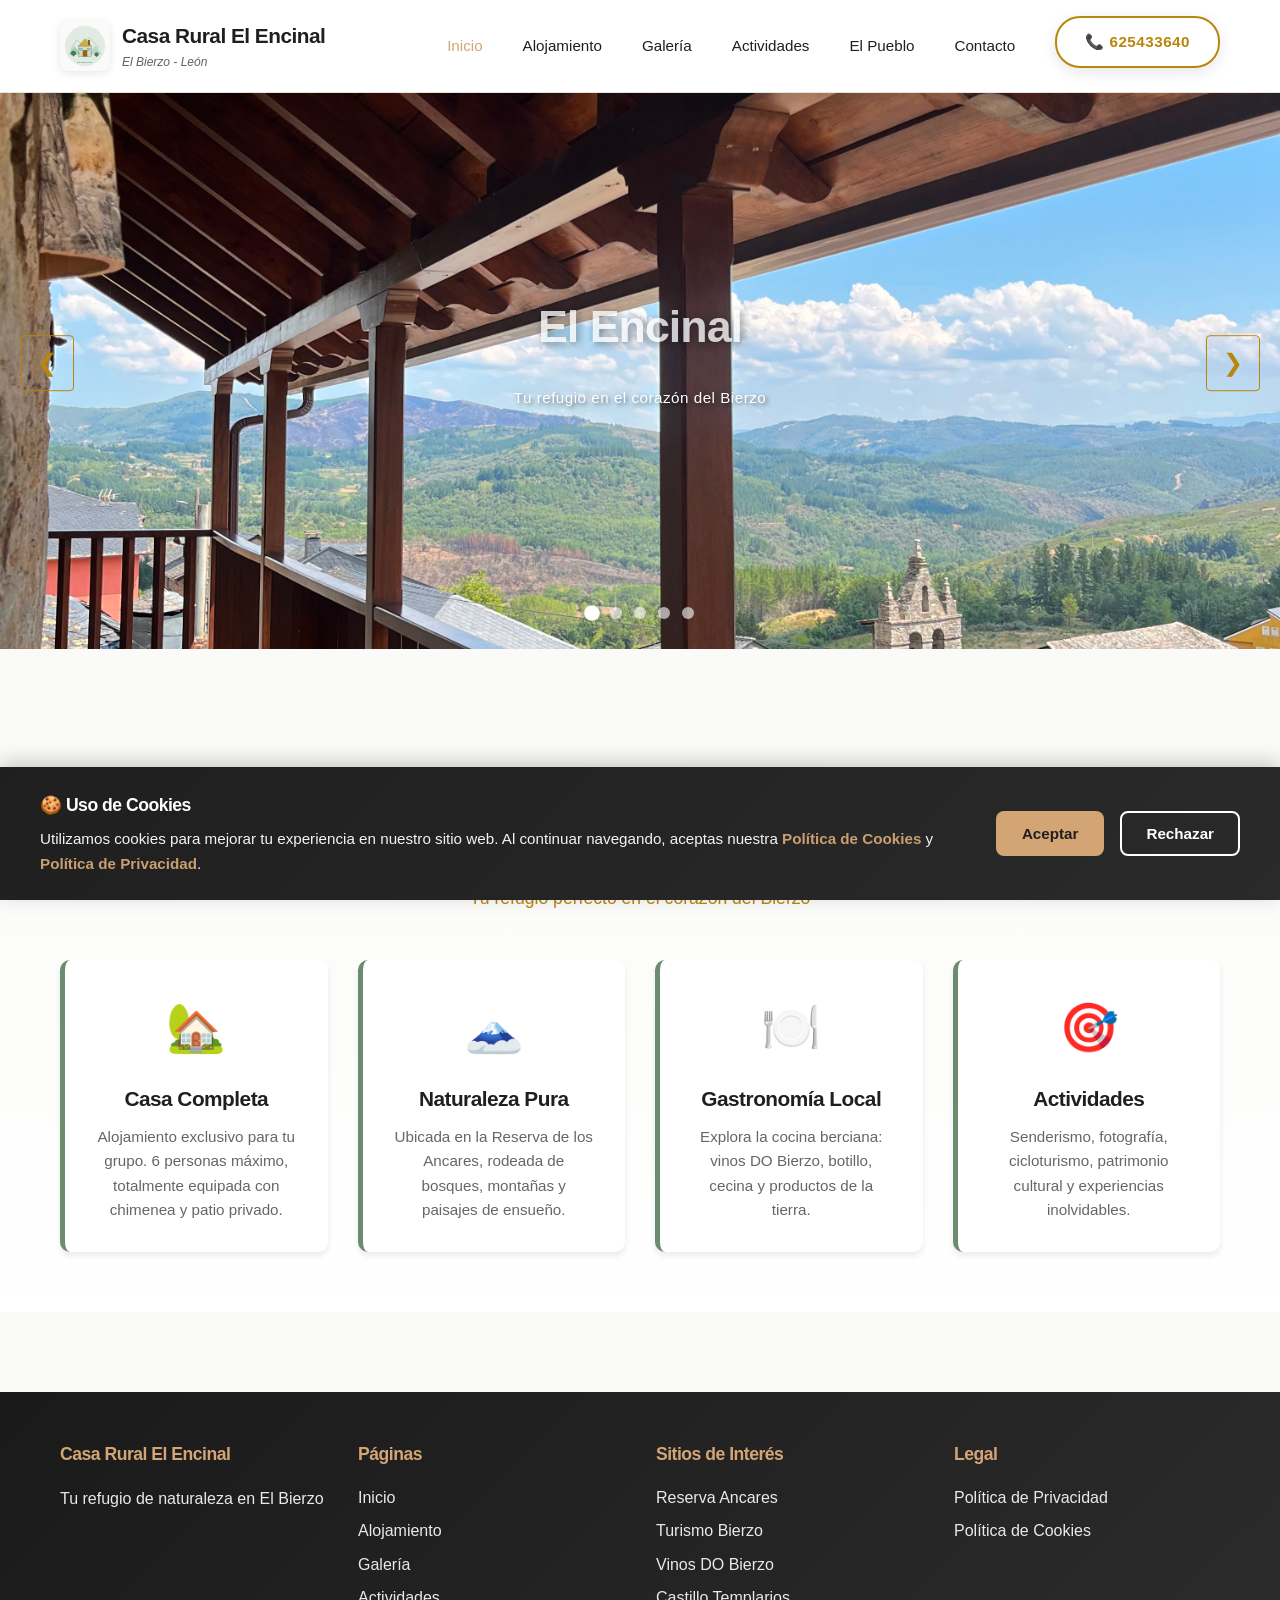
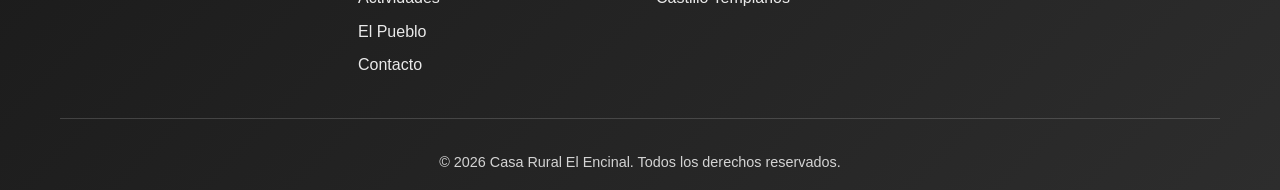
<file: index.html>
<!DOCTYPE html>
<html lang="es">
<head>
    <meta charset="UTF-8">
    <meta name="viewport" content="width=device-width, initial-scale=1.0">
    <meta name="description" content="Casa Rural El Encinal - Alojamiento rural único en Vega de Espinareda, El Bierzo, León. Casa completa para 6 personas con chimenea, cocina profesional, acceso a naturaleza, senderismo y gastronomía local.">
    <meta name="keywords" content="casa rural, casa rural El Bierzo, casa rural Vega de Espinareda, alojamiento rural, Moreda, Ancares, turismo rural, senderismo, León">
    <meta name="author" content="Casa Rural El Encinal">
    <meta property="og:title" content="Casa Rural El Encinal | Alojamiento en Vega de Espinareda">
    <meta property="og:description" content="Casa rural en El Bierzo para 6 personas. Alojamiento completo en Vega de Espinareda con chimenea, cocina profesional y acceso a naturaleza.">
    <meta property="og:type" content="website">
    <meta property="og:image" content="assets/images/casa-grande/WhatsApp%20Image%202026-07-21%20at%2020.52.35.jpeg">
    <meta property="og:url" content="https://casaruralencinal.es/">
    <meta name="robots" content="index, follow">
    <link rel="canonical" href="https://casaruralencinal.es/">
    <meta name="theme-color" content="#FFFFFF">
    <title>Casa Rural El Encinal | Alojamiento en Vega de Espinareda, El Bierzo</title>
    <link rel="icon" type="image/svg+xml" href="assets/logo.svg">
    
    <!-- Tema - Se ejecuta ANTES del CSS -->
    <script>
    (function() {
        const themes = {
            "gris-cobre": {
                "name": "Gris + Cobre Moderno",
                "primary": "#1F1F1F",
                "secondary": "#B8860B",
                "accent": "#D4A574",
                "tertiary": "#6B8C6F",
                "light-bg": "#FAFAF8",
                "white": "#FFFFFF",
                "border": "#E8E3DB",
                "gradient-main": "linear-gradient(135deg, #2A2A2A 0%, #1F1F1F 50%, #3A3A3A 100%)",
                "gradient-hover": "linear-gradient(135deg, #353535 0%, #2A2A2A 50%, #454545 100%)",
                "shine": "inset 0 1px 0 rgba(255, 255, 255, 0.2), inset 0 -2px 0 rgba(0, 0, 0, 0.3)"
            }
        };
        const theme = themes["gris-cobre"];
        document.documentElement.style.setProperty('--primary-color', theme.primary);
        document.documentElement.style.setProperty('--secondary-color', theme.secondary);
        document.documentElement.style.setProperty('--accent-color', theme.accent);
        document.documentElement.style.setProperty('--tertiary-color', theme.tertiary);
        document.documentElement.style.setProperty('--light-bg', theme['light-bg']);
        document.documentElement.style.setProperty('--white', theme.white);
        document.documentElement.style.setProperty('--border-color', theme.border);
        document.documentElement.style.setProperty('--gradient-metallic', theme['gradient-main']);
        document.documentElement.style.setProperty('--gradient-metallic-hover', theme['gradient-hover']);
        document.documentElement.style.setProperty('--shine-effect', theme.shine);
    })();
    </script>
    
    <link rel="stylesheet" href="src/css/styles.css">
    
    <!-- Schema JSON-LD para SEO Local -->
    <script type="application/ld+json">
    {
      "@context": "https://schema.org",
      "@type": "BedAndBreakfast",
      "name": "Casa Rural El Encinal",
      "description": "Casa rural en Vega de Espinareda, El Bierzo. Alojamiento para 6 personas con chimenea y acceso a naturaleza",
      "url": "https://casaruralencinal.es/",
      "image": "https://casaruralencinal.es/assets/images/casa-grande/WhatsApp%20Image%202026-07-21%20at%2020.52.35.jpeg",
      "address": {
        "@type": "PostalAddress",
        "streetAddress": "Moreda, Vega de Espinareda",
        "addressLocality": "Vega de Espinareda",
        "addressRegion": "León",
        "postalCode": "24750",
        "addressCountry": "ES"
      },
      "areaServed": [
        {
          "@type": "City",
          "name": "Vega de Espinareda"
        },
        {
          "@type": "Place",
          "name": "El Bierzo"
        },
        {
          "@type": "AdministrativeArea",
          "name": "León"
        }
      ],
      "priceRange": "€€",
      "amenityFeature": [
        {"@type": "LocationFeatureSpecification", "name": "Chimenea"},
        {"@type": "LocationFeatureSpecification", "name": "Cocina profesional"},
        {"@type": "LocationFeatureSpecification", "name": "Patio privado"},
        {"@type": "LocationFeatureSpecification", "name": "WiFi"}
      ],
      "servesCuisine": "Gastronomía Local",
      "keywords": "casa rural, casa rural Vega de Espinareda, casa rural El Bierzo, alojamiento rural, turismo rural"
    }
    </script>
</head>
<body>
    <!-- Header y Navegación -->
    <div id="header-placeholder"></div>

    <!-- Sección Hero con Carrusel -->
    <section id="inicio" class="hero">
        <div class="carousel-container">
            <div class="carousel">
                <div class="carousel-slide active" style="background-image: url('assets/images/casa-grande/WhatsApp%20Image%202026-07-21%20at%2021.00.02.jpeg')"></div>
                <div class="carousel-slide" style="background-image: url('assets/images/casa-grande/WhatsApp%20Image%202026-07-21%20at%2020.52.58.jpeg')"></div>
                <div class="carousel-slide" style="background-image: url('assets/images/casa-grande/WhatsApp%20Image%202026-07-21%20at%2020.53.32.jpeg')"></div>
                <div class="carousel-slide" style="background-image: url('assets/images/casa-grande/WhatsApp%20Image%202026-07-21%20at%2020.53.56.jpeg')"></div>
                <div class="carousel-slide" style="background-image: url('assets/images/casa-grande/WhatsApp%20Image%202026-07-21%20at%2020.54.40.jpeg')"></div>
            </div>
            <button class="carousel-btn prev" onclick="prevSlide()">❮</button>
            <button class="carousel-btn next" onclick="nextSlide()">❯</button>
            <div class="carousel-dots">
                <span class="dot active" onclick="currentSlide(1)"></span>
                <span class="dot" onclick="currentSlide(2)"></span>
                <span class="dot" onclick="currentSlide(3)"></span>
                <span class="dot" onclick="currentSlide(4)"></span>
                <span class="dot" onclick="currentSlide(5)"></span>
            </div>
        </div>
        <div class="hero-overlay">
            <div class="hero-content">
                <h2>El Encinal</h2>
                <p>Tu refugio en el corazón del Bierzo</p>
            </div>
        </div>
    </section>

    <!-- Sección Destacados -->
    <section class="destacados">
        <div class="container">
            <h2 class="section-title">¿Por qué elegir Casa Rural El Encinal?</h2>
            <p class="section-subtitle">Tu refugio perfecto en el corazón del Bierzo</p>
            
            <div class="destacados-grid">
                <div class="destaque-card">
                    <div class="destaque-icon">🏡</div>
                    <h3>Casa Completa</h3>
                    <p>Alojamiento exclusivo para tu grupo. 6 personas máximo, totalmente equipada con chimenea y patio privado.</p>
                </div>
                
                <div class="destaque-card">
                    <div class="destaque-icon">🗻</div>
                    <h3>Naturaleza Pura</h3>
                    <p>Ubicada en la Reserva de los Ancares, rodeada de bosques, montañas y paisajes de ensueño.</p>
                </div>
                
                <div class="destaque-card">
                    <div class="destaque-icon">🍽️</div>
                    <h3>Gastronomía Local</h3>
                    <p>Explora la cocina berciana: vinos DO Bierzo, botillo, cecina y productos de la tierra.</p>
                </div>
                
                <div class="destaque-card">
                    <div class="destaque-icon">🎯</div>
                    <h3>Actividades</h3>
                    <p>Senderismo, fotografía, cicloturismo, patrimonio cultural y experiencias inolvidables.</p>
                </div>
            </div>
        </div>
    </section>
    <div id="footer-placeholder"></div>

    <script src="src/js/theme-manager.js"></script>
    <script src="src/js/components.js"></script>
    <script src="src/js/carousel.js"></script>
    <script src="src/js/cookies-banner.js"></script>
    <script src="src/js/main.js"></script>
</file>
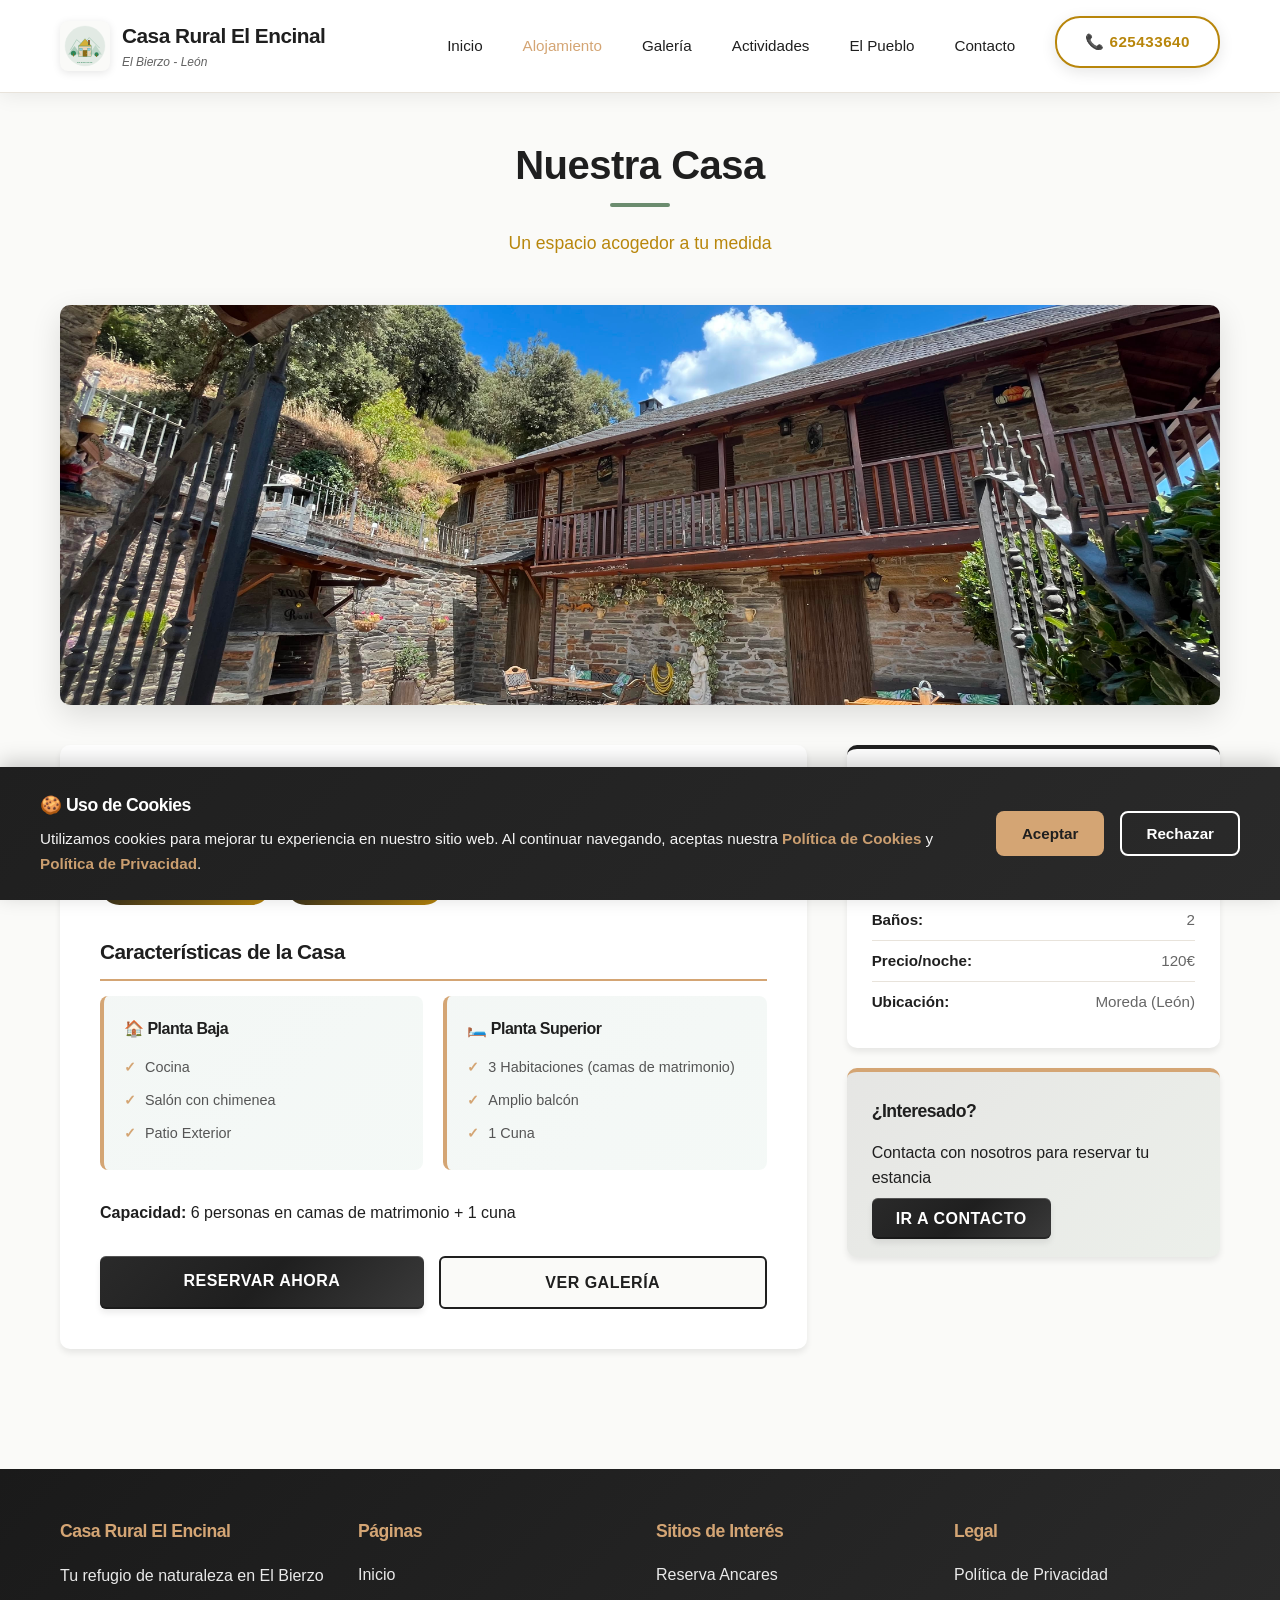
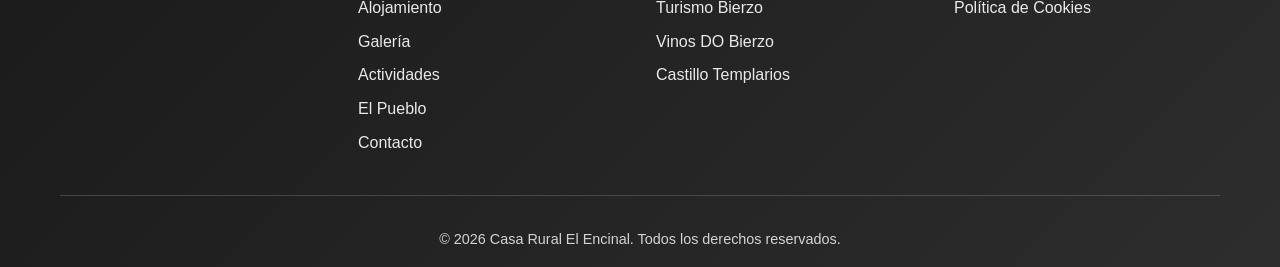
<file: alojamiento.html>
<!DOCTYPE html>
<html lang="es">
<head>
    <meta charset="UTF-8">
    <meta name="viewport" content="width=device-width, initial-scale=1.0">
    <meta name="description" content="Casa Rural Vega de Espinareda - Alojamiento para 6 personas. Casa equipada con chimenea, cocina profesional y terraza. Reserva tu experiencia rural en El Bierzo.">
    <meta name="keywords" content="casa rural Vega de Espinareda, alojamiento El Bierzo, casa rural El Bierzo, alojamiento rural, casa vacacional, turismo rural León">
    <meta name="author" content="Casa Rural El Encinal">
    <meta property="og:title" content="Casa Rural Vega de Espinareda | Alojamiento en El Bierzo">
    <meta property="og:description" content="Alojamiento rural para 6 personas en Vega de Espinareda. Casa completamente equipada con chimenea, cocina profesional y vistas a la naturaleza.">
    <meta name="robots" content="index, follow">
    <link rel="canonical" href="https://casaruralencinal.es/alojamiento.html">
    <meta property="og:type" content="website">
    <meta name="theme-color" content="#FFFFFF">
    <title>Casa Rural Vega de Espinareda | Alojamiento Completo en El Bierzo</title>
    <link rel="icon" type="image/svg+xml" href="assets/logo.svg">
    
    <!-- Tema - Se ejecuta ANTES del CSS -->
    <script>
    (function() {
        const themes = {
            "gris-cobre": {
                "name": "Gris + Cobre Moderno",
                "primary": "#1F1F1F",
                "secondary": "#B8860B",
                "accent": "#D4A574",
                "tertiary": "#6B8C6F",
                "light-bg": "#FAFAF8",
                "white": "#FFFFFF",
                "border": "#E8E3DB",
                "gradient-main": "linear-gradient(135deg, #2A2A2A 0%, #1F1F1F 50%, #3A3A3A 100%)",
                "gradient-hover": "linear-gradient(135deg, #353535 0%, #2A2A2A 50%, #454545 100%)",
                "shine": "inset 0 1px 0 rgba(255, 255, 255, 0.2), inset 0 -2px 0 rgba(0, 0, 0, 0.3)"
            }
        };
        const theme = themes["gris-cobre"];
        document.documentElement.style.setProperty('--primary-color', theme.primary);
        document.documentElement.style.setProperty('--secondary-color', theme.secondary);
        document.documentElement.style.setProperty('--accent-color', theme.accent);
        document.documentElement.style.setProperty('--tertiary-color', theme.tertiary);
        document.documentElement.style.setProperty('--light-bg', theme['light-bg']);
        document.documentElement.style.setProperty('--white', theme.white);
        document.documentElement.style.setProperty('--border-color', theme.border);
        document.documentElement.style.setProperty('--gradient-metallic', theme['gradient-main']);
        document.documentElement.style.setProperty('--gradient-metallic-hover', theme['gradient-hover']);
        document.documentElement.style.setProperty('--shine-effect', theme.shine);
    })();
    </script>
    
    <link rel="stylesheet" href="src/css/styles.css">
</head>
<body>
    <!-- Header y Navegación -->
    <div id="header-placeholder"></div>



    <!-- Sección Alojamiento -->
    <section class="alojamiento-detail">
        <div class="container">
            <h1 class="section-title">Nuestra Casa</h1>
            <p class="section-subtitle">Un espacio acogedor a tu medida</p>

            <div class="alojamiento-hero">
                <img src="assets/images/casa-grande/WhatsApp%20Image%202026-07-21%20at%2020.53.56.jpeg" alt="Casa Rural" class="alojamiento-hero-img">
            </div>

            <div class="alojamiento-content">
                <div class="alojamiento-main">
                    <div class="alojamiento-card">
                        <h2>Casa Rural</h2>
                        <div class="alojamiento-header-info">
                            <span class="capacidad-badge">👥 Hasta 6 personas</span>
                            <span class="precio-badge">💰 120€ por noche</span>
                        </div>

                        <h3>Características de la Casa</h3>
                        <div class="caracteristicas-section">
                            <div class="caracteristica">
                                <h4>🏠 Planta Baja</h4>
                                <ul>
                                    <li>Cocina</li>
                                    <li>Salón con chimenea</li>
                                    <li>Patio Exterior</li>
                                </ul>
                            </div>

                            <div class="caracteristica">
                                <h4>🛏️ Planta Superior</h4>
                                <ul>
                                    <li>3 Habitaciones (camas de matrimonio)</li>    
                                    <li>Amplio balcón</li>                                
                                    <li>1 Cuna</li>
                                </ul>
                            </div>
                        </div>

                        <div class="capacidad-info">
                            <p><strong>Capacidad:</strong> 6 personas en camas de matrimonio + 1 cuna</p>
                        </div>

                        <div class="cta-section">
                            <a href="contacto.html" class="btn-reserva-grande">Reservar ahora</a>
                            <a href="galeria.html" class="btn-galeria">Ver galería</a>
                        </div>
                    </div>
                </div>

                <div class="alojamiento-sidebar">
                    <div class="info-box">
                        <h3>Información Rápida</h3>
                        <div class="info-item">
                            <span class="label">Capacidad:</span>
                            <span class="valor">6 personas</span>
                        </div>
                        <div class="info-item">
                            <span class="label">Habitaciones:</span>
                            <span class="valor">3</span>
                        </div>
                        <div class="info-item">
                            <span class="label">Baños:</span>
                            <span class="valor">2</span>
                        </div>
                        <div class="info-item">
                            <span class="label">Precio/noche:</span>
                            <span class="valor">120€</span>
                        </div>
                        <div class="info-item">
                            <span class="label">Ubicación:</span>
                            <span class="valor">Moreda (León)</span>
                        </div>
                    </div>



                    <div class="info-box highlight">
                        <h3>¿Interesado?</h3>
                        <p>Contacta con nosotros para reservar tu estancia</p>
                        <a href="contacto.html" class="btn-contactar">Ir a Contacto</a>
                    </div>
                </div>
            </div>
        </div>
    </section>
    <div id="footer-placeholder"></div>
<script src="src/js/theme-manager.js"></script>
    <script src="src/js/components.js"></script>
<script src="src/js/cookies-banner.js"></script>
<script src="src/js/main.js"></script>
</body>
</html>
</file>
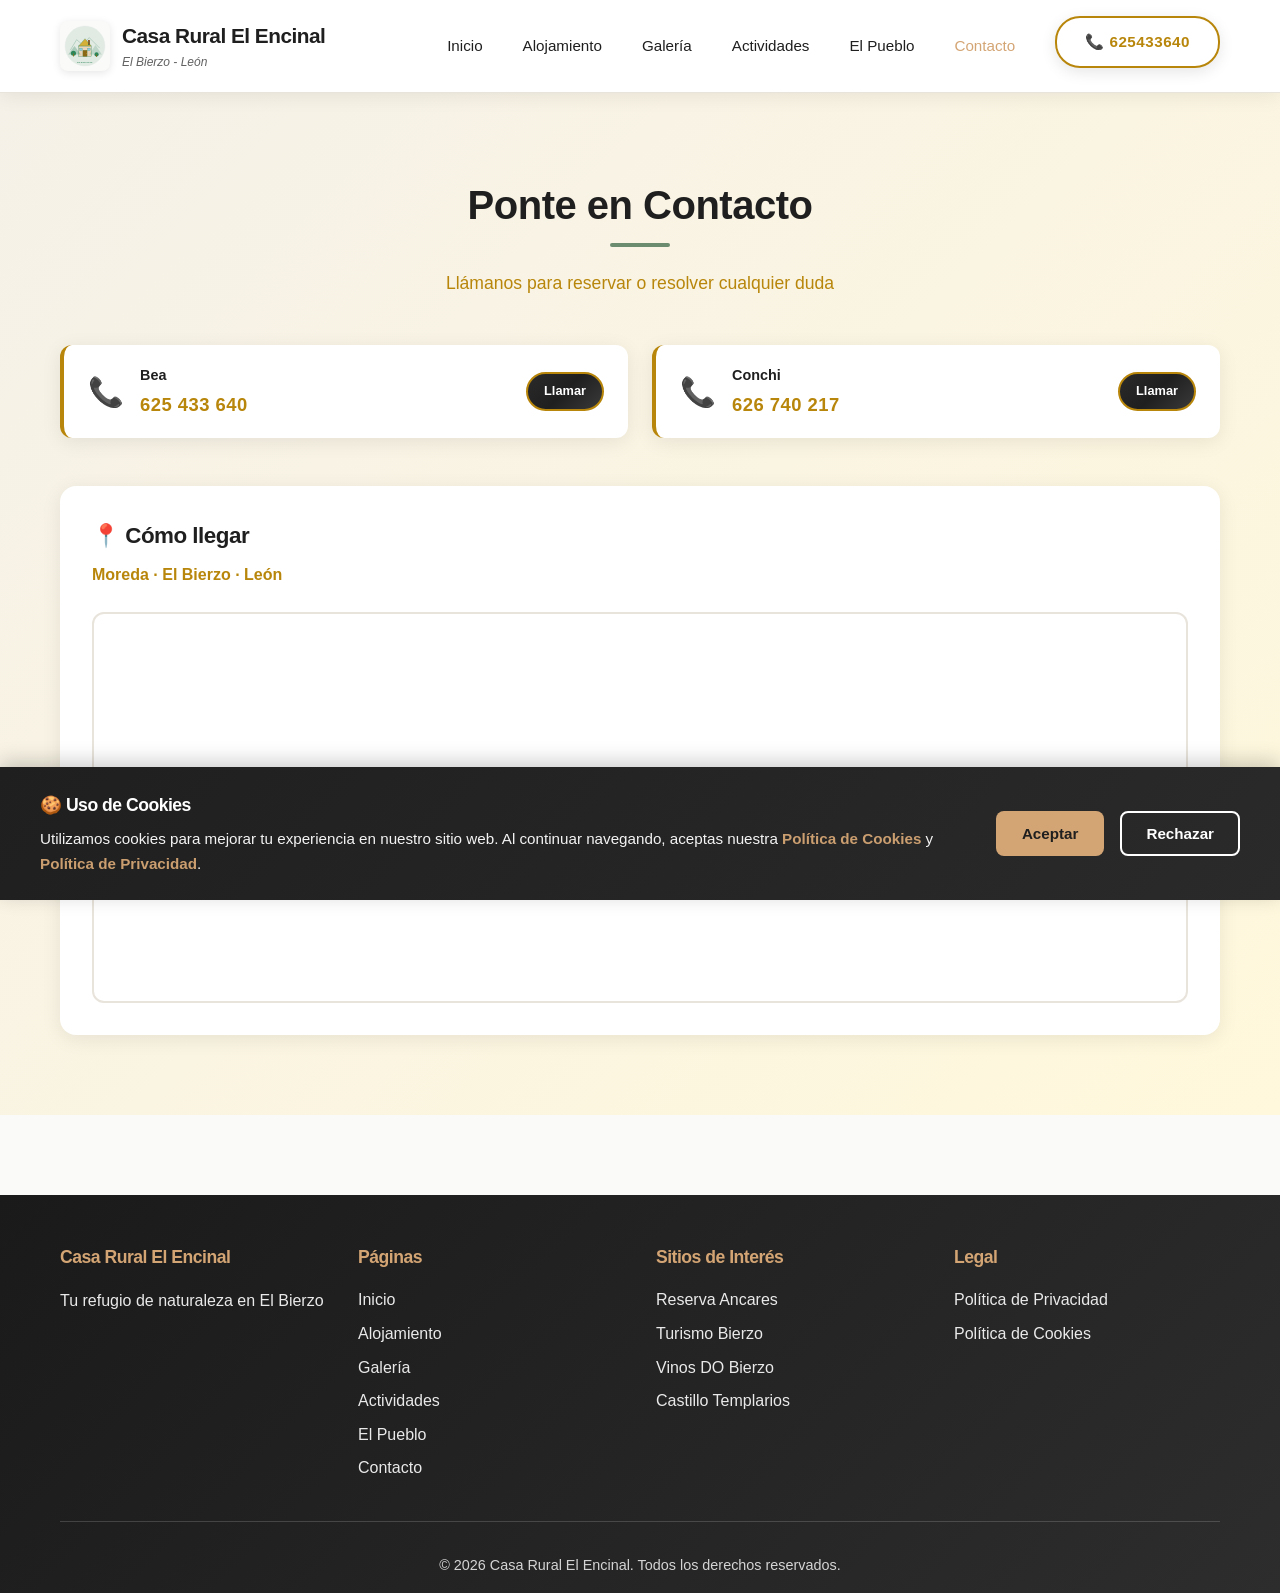
<file: contacto.html>
<!DOCTYPE html>
<html lang="es">
<head>
    <meta charset="UTF-8">
    <meta name="viewport" content="width=device-width, initial-scale=1.0">
    <meta name="description" content="Contacto y reservas - Casa Rural Vega de Espinareda en El Bierzo. Disponible 24/7 para tu alojamiento rural en Moreda.">
    <meta name="keywords" content="contacto, reserva casa rural, alojamiento Vega de Espinareda, casa rural El Bierzo, turismo rural">
    <meta name="author" content="Casa Rural El Encinal">
    <meta property="og:title" content="Contacto | Casa Rural Vega de Espinareda">
    <meta property="og:description" content="Reserva tu estancia en casa rural Vega de Espinareda. Contacta con nosotros ahora.">
    <meta name="robots" content="index, follow">
    <link rel="canonical" href="https://casaruralencinal.es/contacto.html">
    <meta property="og:type" content="website">
    <meta name="theme-color" content="#FFFFFF">
    <title>Contacto | Casa Rural Vega de Espinareda - El Bierzo</title>
    <link rel="icon" type="image/svg+xml" href="assets/logo.svg">
    
    <!-- Tema - Se ejecuta ANTES del CSS -->
    <script>
    (function() {
        const themes = {
            "gris-cobre": {
                "name": "Gris + Cobre Moderno",
                "primary": "#1F1F1F",
                "secondary": "#B8860B",
                "accent": "#D4A574",
                "tertiary": "#6B8C6F",
                "light-bg": "#FAFAF8",
                "white": "#FFFFFF",
                "border": "#E8E3DB",
                "gradient-main": "linear-gradient(135deg, #2A2A2A 0%, #1F1F1F 50%, #3A3A3A 100%)",
                "gradient-hover": "linear-gradient(135deg, #353535 0%, #2A2A2A 50%, #454545 100%)",
                "shine": "inset 0 1px 0 rgba(255, 255, 255, 0.2), inset 0 -2px 0 rgba(0, 0, 0, 0.3)"
            }
        };
        const theme = themes["gris-cobre"];
        document.documentElement.style.setProperty('--primary-color', theme.primary);
        document.documentElement.style.setProperty('--secondary-color', theme.secondary);
        document.documentElement.style.setProperty('--accent-color', theme.accent);
        document.documentElement.style.setProperty('--tertiary-color', theme.tertiary);
        document.documentElement.style.setProperty('--light-bg', theme['light-bg']);
        document.documentElement.style.setProperty('--white', theme.white);
        document.documentElement.style.setProperty('--border-color', theme.border);
        document.documentElement.style.setProperty('--gradient-metallic', theme['gradient-main']);
        document.documentElement.style.setProperty('--gradient-metallic-hover', theme['gradient-hover']);
        document.documentElement.style.setProperty('--shine-effect', theme.shine);
    })();
    </script>
    
    <link rel="stylesheet" href="src/css/styles.css">
</head>
<body>
    <!-- Header y Navegación -->
    <div id="header-placeholder"></div>



    <!-- Sección Contacto -->
    <section class="contacto">
        <div class="container">
            <h1 class="section-title">Ponte en Contacto</h1>
            <p class="section-subtitle">Llámanos para reservar o resolver cualquier duda</p>

            <div class="contacto-nuevo">

                <!-- Tarjetas de teléfono -->
                <div class="telefono-cards">
                    <div class="telefono-card">
                        <div class="telefono-icon">📞</div>
                        <div class="telefono-info">
                            <p class="telefono-nombre">Bea</p>
                            <a href="tel:625433640" class="telefono-numero">625 433 640</a>
                        </div>
                        <a href="tel:625433640" class="btn-llamar">Llamar</a>
                    </div>
                    <div class="telefono-card">
                        <div class="telefono-icon">📞</div>
                        <div class="telefono-info">
                            <p class="telefono-nombre">Conchi</p>
                            <a href="tel:626740217" class="telefono-numero">626 740 217</a>
                        </div>
                        <a href="tel:626740217" class="btn-llamar">Llamar</a>
                    </div>
                </div>

                <!-- Ubicación con mapa -->
                <div class="ubicacion-box">
                    <h3 class="ubicacion-titulo">📍 Cómo llegar</h3>
                    <p class="ubicacion-texto">Moreda · El Bierzo · León</p>
                    <div class="mapa-container">
                        <iframe
                            src="https://maps.google.com/maps?q=Moreda,+Le%C3%B3n,+Spain&t=&z=13&ie=UTF8&iwloc=&output=embed"
                            width="100%"
                            height="380"
                            style="border:0; border-radius: 12px;"
                            allowfullscreen=""
                            loading="lazy"
                            referrerpolicy="no-referrer-when-downgrade"
                            title="Ubicación Casa Rural El Encinal - Moreda, El Bierzo">
                        </iframe>
                    </div>
                </div>

            </div>
        </div>
    </section>
    <div id="footer-placeholder"></div>

    <script src="src/js/theme-manager.js"></script>
    <script src="src/js/components.js"></script>
    <script src="src/js/cookies-banner.js"></script>
    <script src="src/js/main.js"></script>
</body>
</html>
</file>
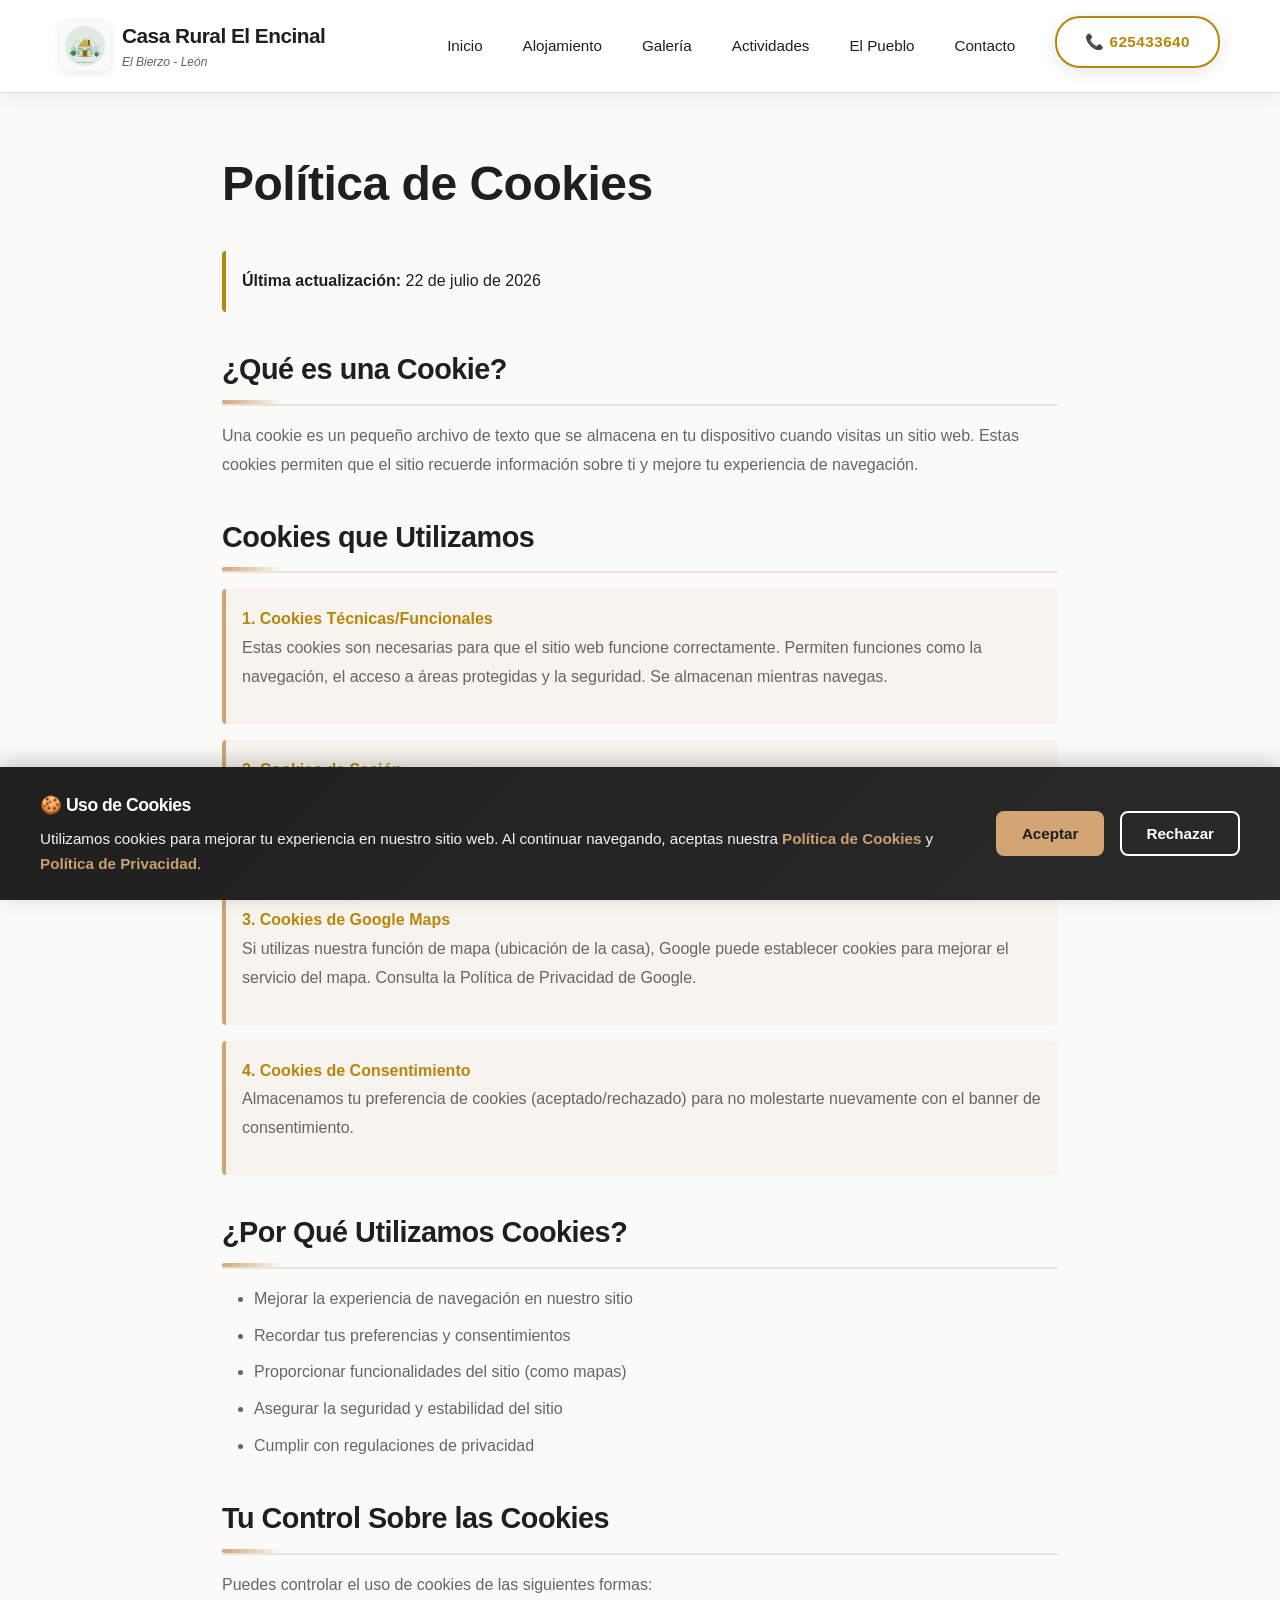
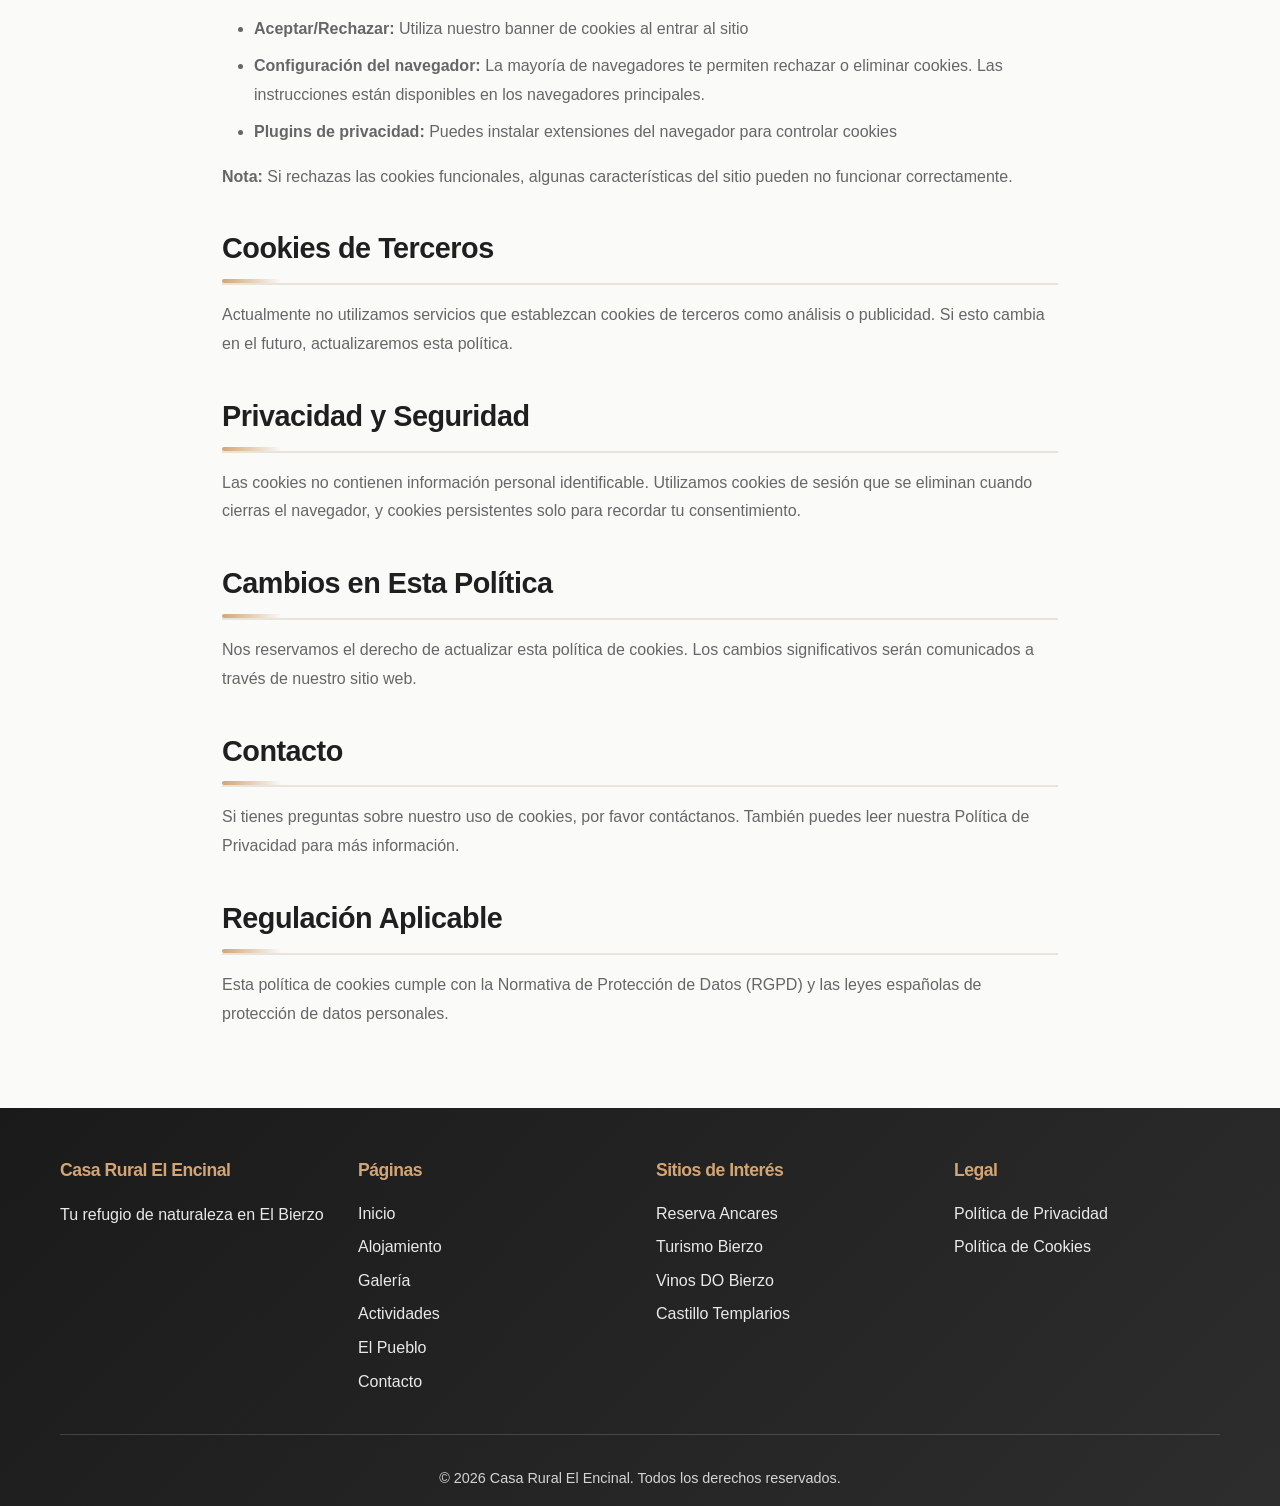
<file: cookies.html>
<!DOCTYPE html>
<html lang="es">
<head>
    <meta charset="UTF-8">
    <meta name="viewport" content="width=device-width, initial-scale=1.0">
    <meta name="description" content="Política de Cookies - Casa Rural El Encinal">
    <meta name="robots" content="noindex, follow">
    <title>Política de Cookies | Casa Rural El Encinal</title>
    <link rel="icon" type="image/svg+xml" href="assets/logo.svg">
    
    <!-- Tema -->
    <script>
    (function() {
        const themes = {
            "gris-cobre": {
                "name": "Gris + Cobre Moderno",
                "primary": "#1F1F1F",
                "secondary": "#B8860B",
                "accent": "#D4A574",
                "tertiary": "#6B8C6F",
                "light-bg": "#FAFAF8",
                "white": "#FFFFFF",
                "border": "#E8E3DB",
                "gradient-main": "linear-gradient(135deg, #2A2A2A 0%, #1F1F1F 50%, #3A3A3A 100%)",
                "gradient-hover": "linear-gradient(135deg, #353535 0%, #2A2A2A 50%, #454545 100%)",
                "shine": "inset 0 1px 0 rgba(255, 255, 255, 0.2), inset 0 -2px 0 rgba(0, 0, 0, 0.3)"
            }
        };
        const theme = themes["gris-cobre"];
        document.documentElement.style.setProperty('--primary-color', theme.primary);
        document.documentElement.style.setProperty('--secondary-color', theme.secondary);
        document.documentElement.style.setProperty('--accent-color', theme.accent);
        document.documentElement.style.setProperty('--tertiary-color', theme.tertiary);
        document.documentElement.style.setProperty('--light-bg', theme['light-bg']);
        document.documentElement.style.setProperty('--white', theme.white);
        document.documentElement.style.setProperty('--border-color', theme.border);
        document.documentElement.style.setProperty('--gradient-metallic', theme['gradient-main']);
        document.documentElement.style.setProperty('--gradient-metallic-hover', theme['gradient-hover']);
        document.documentElement.style.setProperty('--shine-effect', theme.shine);
    })();
    </script>
    
    <link rel="stylesheet" href="src/css/styles.css">
    <style>
        .legal-content {
            max-width: 900px;
            margin: 3rem auto;
            padding: 0 2rem;
            line-height: 1.8;
            color: var(--primary-color);
        }

        .legal-content h2 {
            font-size: 1.8rem;
            color: var(--primary-color);
            margin-top: 2rem;
            margin-bottom: 1rem;
            border-bottom: 2px solid var(--border-color);
            padding-bottom: 0.5rem;
        }

        .legal-content h3 {
            font-size: 1.3rem;
            color: var(--secondary-color);
            margin-top: 1.5rem;
            margin-bottom: 0.5rem;
        }

        .legal-content p, .legal-content ul {
            margin-bottom: 1rem;
            color: #666;
        }

        .legal-content ul {
            padding-left: 2rem;
        }

        .legal-content li {
            margin-bottom: 0.5rem;
        }

        .last-updated {
            background: var(--light-bg);
            padding: 1rem;
            border-left: 4px solid var(--secondary-color);
            margin: 1.5rem 0;
            border-radius: 4px;
        }

        .cookie-type {
            background: rgba(212, 165, 116, 0.08);
            border-left: 4px solid var(--accent-color);
            padding: 1rem;
            margin: 1rem 0;
            border-radius: 4px;
        }

        .cookie-type strong {
            color: var(--secondary-color);
        }
    </style>
</head>
<body>
    <div id="header-placeholder"></div>

    <section class="legal-content">
        <h1>Política de Cookies</h1>
        
        <div class="last-updated">
            <strong>Última actualización:</strong> 22 de julio de 2026
        </div>

        <h2>¿Qué es una Cookie?</h2>
        <p>Una cookie es un pequeño archivo de texto que se almacena en tu dispositivo cuando visitas un sitio web. Estas cookies permiten que el sitio recuerde información sobre ti y mejore tu experiencia de navegación.</p>

        <h2>Cookies que Utilizamos</h2>
        
        <div class="cookie-type">
            <strong>1. Cookies Técnicas/Funcionales</strong>
            <p>Estas cookies son necesarias para que el sitio web funcione correctamente. Permiten funciones como la navegación, el acceso a áreas protegidas y la seguridad. Se almacenan mientras navegas.</p>
        </div>

        <div class="cookie-type">
            <strong>2. Cookies de Sesión</strong>
            <p>Se eliminan automáticamente cuando cierras el navegador. Utilizamos estas cookies para mantener tu sesión activa y recordar tu consentimiento de cookies.</p>
        </div>

        <div class="cookie-type">
            <strong>3. Cookies de Google Maps</strong>
            <p>Si utilizas nuestra función de mapa (ubicación de la casa), Google puede establecer cookies para mejorar el servicio del mapa. Consulta la <a href="https://policies.google.com/privacy" target="_blank" rel="noopener">Política de Privacidad de Google</a>.</p>
        </div>

        <div class="cookie-type">
            <strong>4. Cookies de Consentimiento</strong>
            <p>Almacenamos tu preferencia de cookies (aceptado/rechazado) para no molestarte nuevamente con el banner de consentimiento.</p>
        </div>

        <h2>¿Por Qué Utilizamos Cookies?</h2>
        <ul>
            <li>Mejorar la experiencia de navegación en nuestro sitio</li>
            <li>Recordar tus preferencias y consentimientos</li>
            <li>Proporcionar funcionalidades del sitio (como mapas)</li>
            <li>Asegurar la seguridad y estabilidad del sitio</li>
            <li>Cumplir con regulaciones de privacidad</li>
        </ul>

        <h2>Tu Control Sobre las Cookies</h2>
        <p>Puedes controlar el uso de cookies de las siguientes formas:</p>
        <ul>
            <li><strong>Aceptar/Rechazar:</strong> Utiliza nuestro banner de cookies al entrar al sitio</li>
            <li><strong>Configuración del navegador:</strong> La mayoría de navegadores te permiten rechazar o eliminar cookies. Las instrucciones están disponibles en los navegadores principales.</li>
            <li><strong>Plugins de privacidad:</strong> Puedes instalar extensiones del navegador para controlar cookies</li>
        </ul>
        
        <p><strong>Nota:</strong> Si rechazas las cookies funcionales, algunas características del sitio pueden no funcionar correctamente.</p>

        <h2>Cookies de Terceros</h2>
        <p>Actualmente no utilizamos servicios que establezcan cookies de terceros como análisis o publicidad. Si esto cambia en el futuro, actualizaremos esta política.</p>

        <h2>Privacidad y Seguridad</h2>
        <p>Las cookies no contienen información personal identificable. Utilizamos cookies de sesión que se eliminan cuando cierras el navegador, y cookies persistentes solo para recordar tu consentimiento.</p>

        <h2>Cambios en Esta Política</h2>
        <p>Nos reservamos el derecho de actualizar esta política de cookies. Los cambios significativos serán comunicados a través de nuestro sitio web.</p>

        <h2>Contacto</h2>
        <p>Si tienes preguntas sobre nuestro uso de cookies, por favor <a href="contacto.html">contáctanos</a>. También puedes leer nuestra <a href="privacidad.html">Política de Privacidad</a> para más información.</p>

        <h2>Regulación Aplicable</h2>
        <p>Esta política de cookies cumple con la Normativa de Protección de Datos (RGPD) y las leyes españolas de protección de datos personales.</p>
    </section>

    <div id="footer-placeholder"></div>

    <script src="src/js/theme-manager.js"></script>
    <script src="src/js/components.js"></script>
    <script src="src/js/cookies-banner.js"></script>
    <script src="src/js/main.js"></script>
</body>
</html>
</file>
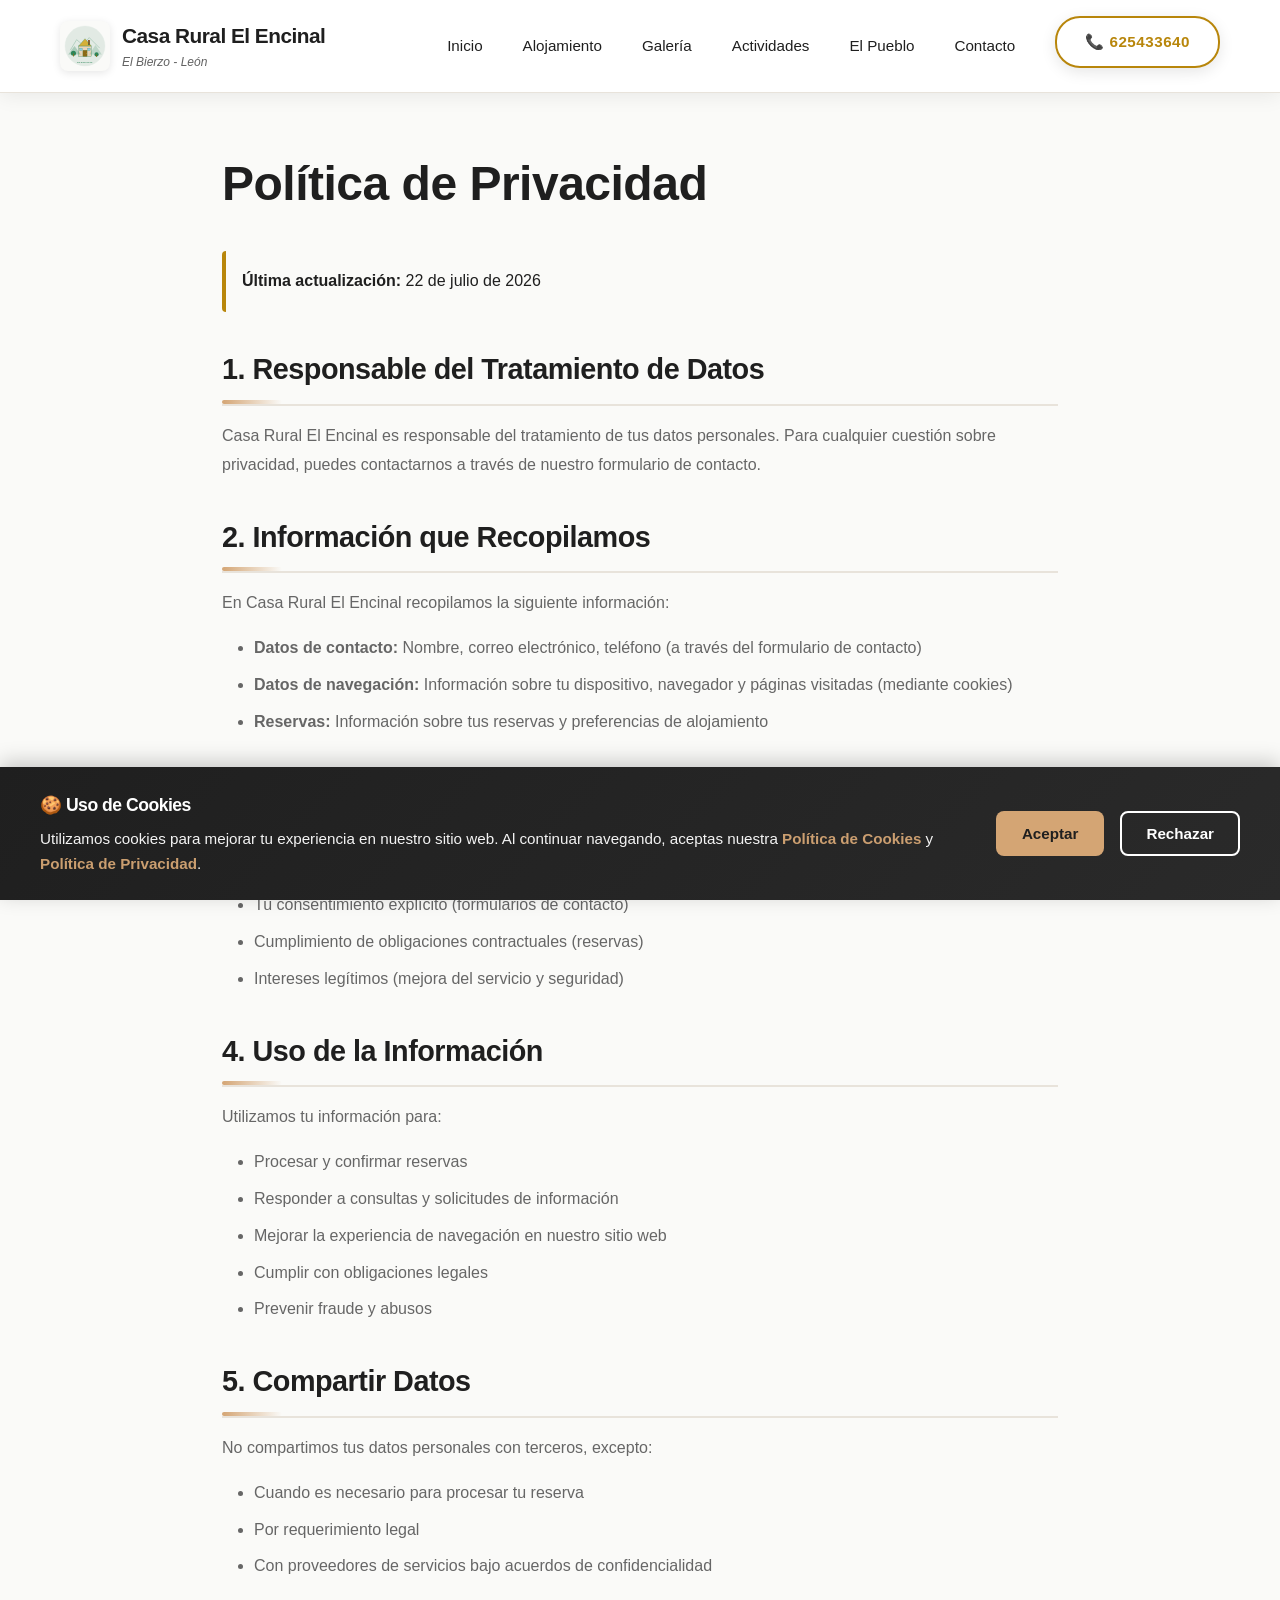
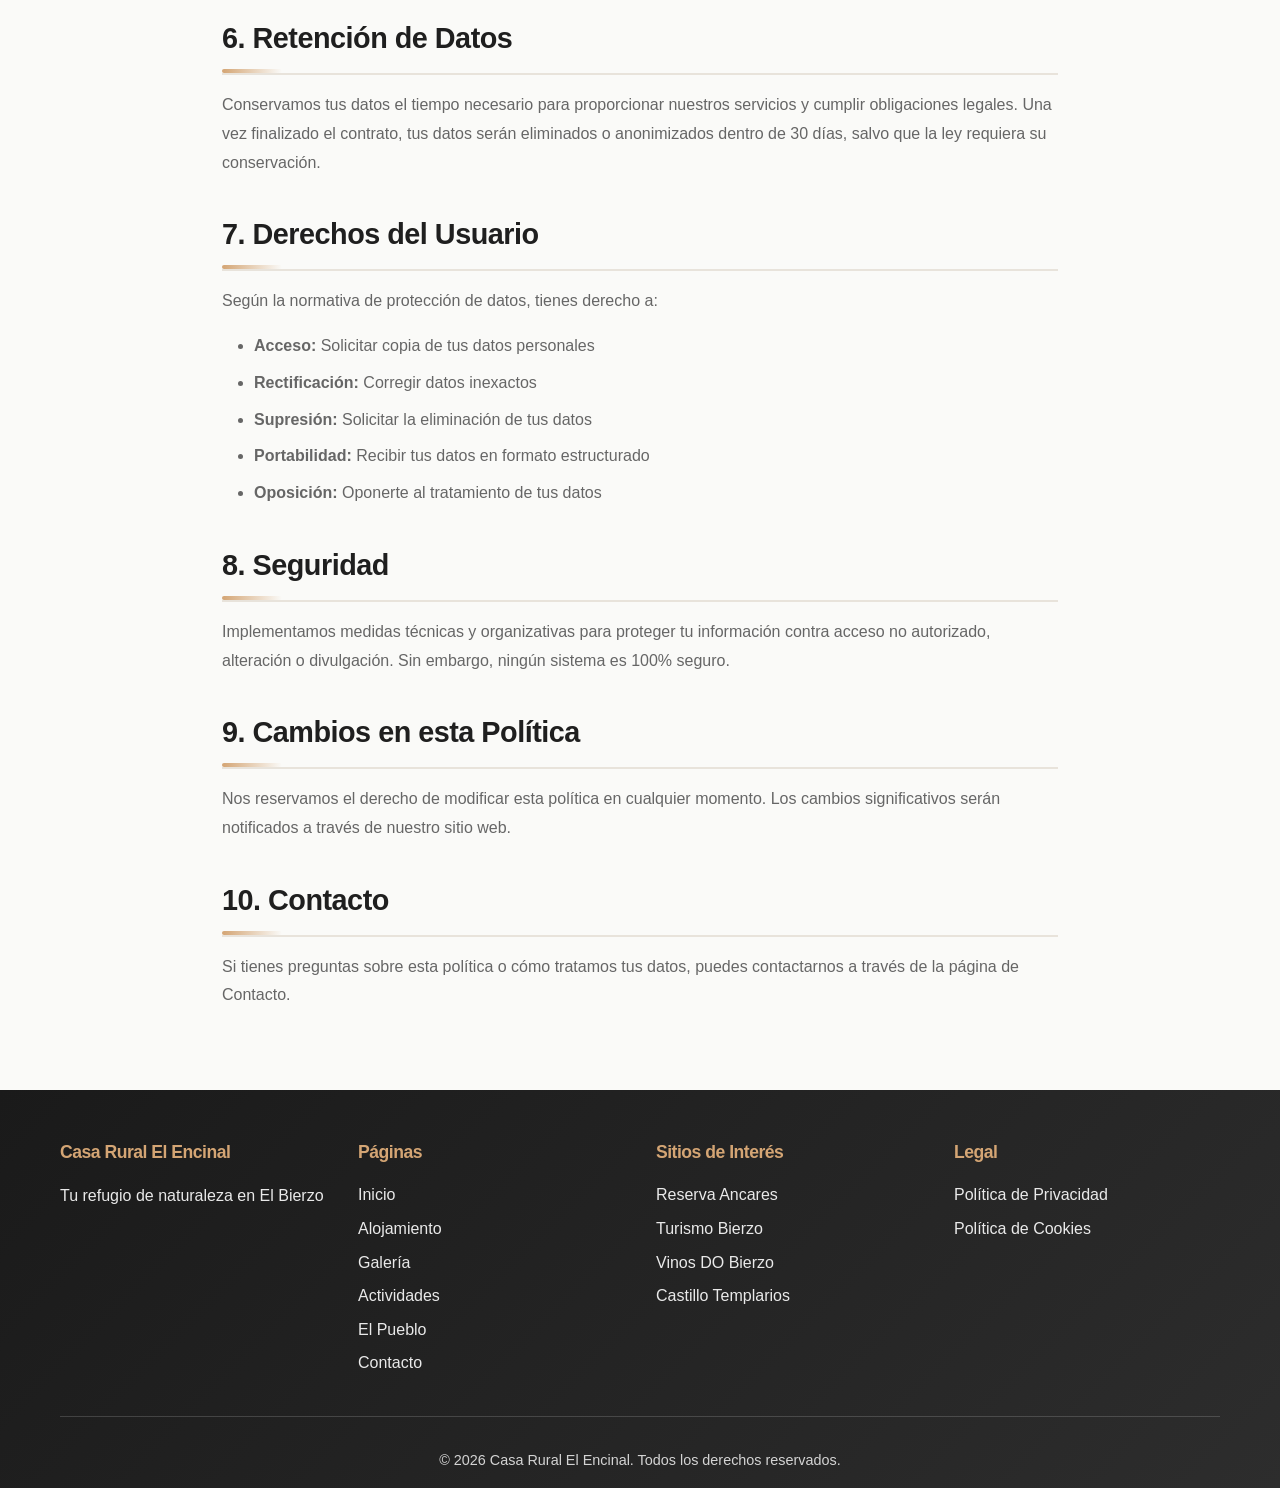
<file: privacidad.html>
<!DOCTYPE html>
<html lang="es">
<head>
    <meta charset="UTF-8">
    <meta name="viewport" content="width=device-width, initial-scale=1.0">
    <meta name="description" content="Política de Privacidad - Casa Rural El Encinal">
    <meta name="robots" content="noindex, follow">
    <title>Política de Privacidad | Casa Rural El Encinal</title>
    <link rel="icon" type="image/svg+xml" href="assets/logo.svg">
    
    <!-- Tema -->
    <script>
    (function() {
        const themes = {
            "gris-cobre": {
                "name": "Gris + Cobre Moderno",
                "primary": "#1F1F1F",
                "secondary": "#B8860B",
                "accent": "#D4A574",
                "tertiary": "#6B8C6F",
                "light-bg": "#FAFAF8",
                "white": "#FFFFFF",
                "border": "#E8E3DB",
                "gradient-main": "linear-gradient(135deg, #2A2A2A 0%, #1F1F1F 50%, #3A3A3A 100%)",
                "gradient-hover": "linear-gradient(135deg, #353535 0%, #2A2A2A 50%, #454545 100%)",
                "shine": "inset 0 1px 0 rgba(255, 255, 255, 0.2), inset 0 -2px 0 rgba(0, 0, 0, 0.3)"
            }
        };
        const theme = themes["gris-cobre"];
        document.documentElement.style.setProperty('--primary-color', theme.primary);
        document.documentElement.style.setProperty('--secondary-color', theme.secondary);
        document.documentElement.style.setProperty('--accent-color', theme.accent);
        document.documentElement.style.setProperty('--tertiary-color', theme.tertiary);
        document.documentElement.style.setProperty('--light-bg', theme['light-bg']);
        document.documentElement.style.setProperty('--white', theme.white);
        document.documentElement.style.setProperty('--border-color', theme.border);
        document.documentElement.style.setProperty('--gradient-metallic', theme['gradient-main']);
        document.documentElement.style.setProperty('--gradient-metallic-hover', theme['gradient-hover']);
        document.documentElement.style.setProperty('--shine-effect', theme.shine);
    })();
    </script>
    
    <link rel="stylesheet" href="src/css/styles.css">
    <style>
        .legal-content {
            max-width: 900px;
            margin: 3rem auto;
            padding: 0 2rem;
            line-height: 1.8;
            color: var(--primary-color);
        }

        .legal-content h2 {
            font-size: 1.8rem;
            color: var(--primary-color);
            margin-top: 2rem;
            margin-bottom: 1rem;
            border-bottom: 2px solid var(--border-color);
            padding-bottom: 0.5rem;
        }

        .legal-content h3 {
            font-size: 1.3rem;
            color: var(--secondary-color);
            margin-top: 1.5rem;
            margin-bottom: 0.5rem;
        }

        .legal-content p, .legal-content ul {
            margin-bottom: 1rem;
            color: #666;
        }

        .legal-content ul {
            padding-left: 2rem;
        }

        .legal-content li {
            margin-bottom: 0.5rem;
        }

        .last-updated {
            background: var(--light-bg);
            padding: 1rem;
            border-left: 4px solid var(--secondary-color);
            margin: 1.5rem 0;
            border-radius: 4px;
        }
    </style>
</head>
<body>
    <div id="header-placeholder"></div>

    <section class="legal-content">
        <h1>Política de Privacidad</h1>
        
        <div class="last-updated">
            <strong>Última actualización:</strong> 22 de julio de 2026
        </div>

        <h2>1. Responsable del Tratamiento de Datos</h2>
        <p>Casa Rural El Encinal es responsable del tratamiento de tus datos personales. Para cualquier cuestión sobre privacidad, puedes contactarnos a través de nuestro formulario de contacto.</p>

        <h2>2. Información que Recopilamos</h2>
        <p>En Casa Rural El Encinal recopilamos la siguiente información:</p>
        <ul>
            <li><strong>Datos de contacto:</strong> Nombre, correo electrónico, teléfono (a través del formulario de contacto)</li>
            <li><strong>Datos de navegación:</strong> Información sobre tu dispositivo, navegador y páginas visitadas (mediante cookies)</li>
            <li><strong>Reservas:</strong> Información sobre tus reservas y preferencias de alojamiento</li>
        </ul>

        <h2>3. Base Legal</h2>
        <p>Tratamos tus datos en base a:</p>
        <ul>
            <li>Tu consentimiento explícito (formularios de contacto)</li>
            <li>Cumplimiento de obligaciones contractuales (reservas)</li>
            <li>Intereses legítimos (mejora del servicio y seguridad)</li>
        </ul>

        <h2>4. Uso de la Información</h2>
        <p>Utilizamos tu información para:</p>
        <ul>
            <li>Procesar y confirmar reservas</li>
            <li>Responder a consultas y solicitudes de información</li>
            <li>Mejorar la experiencia de navegación en nuestro sitio web</li>
            <li>Cumplir con obligaciones legales</li>
            <li>Prevenir fraude y abusos</li>
        </ul>

        <h2>5. Compartir Datos</h2>
        <p>No compartimos tus datos personales con terceros, excepto:</p>
        <ul>
            <li>Cuando es necesario para procesar tu reserva</li>
            <li>Por requerimiento legal</li>
            <li>Con proveedores de servicios bajo acuerdos de confidencialidad</li>
        </ul>

        <h2>6. Retención de Datos</h2>
        <p>Conservamos tus datos el tiempo necesario para proporcionar nuestros servicios y cumplir obligaciones legales. Una vez finalizado el contrato, tus datos serán eliminados o anonimizados dentro de 30 días, salvo que la ley requiera su conservación.</p>

        <h2>7. Derechos del Usuario</h2>
        <p>Según la normativa de protección de datos, tienes derecho a:</p>
        <ul>
            <li><strong>Acceso:</strong> Solicitar copia de tus datos personales</li>
            <li><strong>Rectificación:</strong> Corregir datos inexactos</li>
            <li><strong>Supresión:</strong> Solicitar la eliminación de tus datos</li>
            <li><strong>Portabilidad:</strong> Recibir tus datos en formato estructurado</li>
            <li><strong>Oposición:</strong> Oponerte al tratamiento de tus datos</li>
        </ul>

        <h2>8. Seguridad</h2>
        <p>Implementamos medidas técnicas y organizativas para proteger tu información contra acceso no autorizado, alteración o divulgación. Sin embargo, ningún sistema es 100% seguro.</p>

        <h2>9. Cambios en esta Política</h2>
        <p>Nos reservamos el derecho de modificar esta política en cualquier momento. Los cambios significativos serán notificados a través de nuestro sitio web.</p>

        <h2>10. Contacto</h2>
        <p>Si tienes preguntas sobre esta política o cómo tratamos tus datos, puedes contactarnos a través de la página de <a href="contacto.html">Contacto</a>.</p>
    </section>

    <div id="footer-placeholder"></div>

    <script src="src/js/theme-manager.js"></script>
    <script src="src/js/components.js"></script>
    <script src="src/js/cookies-banner.js"></script>
    <script src="src/js/main.js"></script>
</body>
</html>
</file>
<file: src/css/styles.css>
/* ==================== VARIABLES Y COLORES ==================== */
/* Cargadas dinámicamente desde src/config/themes.json via theme-manager.js */
:root {
    --primary-color: #1F1F1F;
    --secondary-color: #B8860B;
    --accent-color: #D4A574;
    --dark-blue: #1F1F1F;
    --light-bg: #FAFAF8;
    --dark-text: #1F1F1F;
    --border-color: #E8E3DB;
    --white: #FFFFFF;
    --shadow: 0 4px 6px rgba(0, 0, 0, 0.08);
    --shadow-lg: 0 10px 30px rgba(0, 0, 0, 0.12);
    --shadow-hover: 0 15px 40px rgba(0, 0, 0, 0.15);
    /* Gradiente metálico gris + cobre moderno */
    --gradient-metallic: linear-gradient(135deg, #2A2A2A 0%, #1F1F1F 50%, #3A3A3A 100%);
    --gradient-metallic-hover: linear-gradient(135deg, #353535 0%, #2A2A2A 50%, #454545 100%);
    --shine-effect: inset 0 1px 0 rgba(255, 255, 255, 0.2), inset 0 -2px 0 rgba(0, 0, 0, 0.3);
}

/* ==================== RESET Y ESTILOS GLOBALES ==================== */
* {
    margin: 0;
    padding: 0;
    box-sizing: border-box;
}

html {
    scroll-behavior: smooth;
}

body {
    font-family: 'Segoe UI', Tahoma, Geneva, Verdana, sans-serif;
    line-height: 1.6;
    color: var(--dark-text);
    background-color: var(--light-bg);
}

a {
    text-decoration: none;
    color: inherit;
    transition: all 0.3s ease;
}

button {
    cursor: pointer;
    border: none;
    font-family: inherit;
    transition: all 0.3s ease;
}

.container {
    max-width: 1200px;
    margin: 0 auto;
    padding: 0 20px;
}

/* ==================== HEADER Y NAVEGACIÓN ==================== */
.header {
    background: #FFFFFF;
    color: var(--primary-color);
    padding: 1rem 0;
    box-shadow: 0 2px 20px rgba(0, 0, 0, 0.08);
    position: sticky;
    top: 0;
    z-index: 100;
    border-bottom: 1px solid var(--border-color);
}

.navbar {
    padding: 0;
}

.nav-container {
    max-width: 1200px;
    margin: 0 auto;
    padding: 0 20px;
    display: flex;
    justify-content: space-between;
    align-items: center;
    flex-wrap: wrap;
    gap: 2rem;
}

.logo-link {
    display: flex;
    align-items: center;
    transition: all 0.3s ease;
    min-width: fit-content;
}

.logo-link:hover {
    transform: scale(1.05);
}

.logo {
    display: flex;
    align-items: center;
    gap: 0.75rem;
}

.logo-img {
    width: 50px;
    height: 50px;
    border-radius: 8px;
    background: var(--light-bg);
    padding: 4px;
    box-shadow: 0 2px 8px rgba(0, 0, 0, 0.1);
    flex-shrink: 0;
}

.logo-text h1 {
    font-size: 1.3rem;
    font-weight: 700;
    margin-bottom: 0.05rem;
    letter-spacing: -0.5px;
    color: var(--primary-color);
}

.logo-text .tagline {
    font-size: 0.75rem;
    opacity: 0.7;
    font-style: italic;
    color: var(--primary-color);
}

.nav-menu {
    display: flex;
    list-style: none;
    gap: 2.5rem;
    align-items: center;
}

.nav-link {
    color: var(--primary-color);
    font-weight: 500;
    padding: 0.5rem 0;
    border-bottom: 3px solid transparent;
    transition: all 0.3s ease;
    white-space: nowrap;
    font-size: 0.95rem;
}

.nav-link:hover {
    border-bottom-color: var(--accent-color);
    color: var(--accent-color);
}

.btn-contacto {
    background: var(--white) !important;
    color: var(--secondary-color) !important;
    padding: 0.75rem 1.75rem !important;
    border-radius: 25px !important;
    border: 2px solid var(--secondary-color) !important;
    font-weight: 700 !important;
    transition: all 0.3s ease !important;
    font-size: 0.95rem !important;
    position: relative !important;
    overflow: hidden !important;
    box-shadow: 0 4px 15px rgba(0, 0, 0, 0.1) !important;
    text-decoration: none !important;
    display: inline-block !important;
}

.btn-contacto:hover {
    background: var(--secondary-color) !important;
    color: var(--white) !important;
    transform: translateY(-2px) !important;
    box-shadow: 0 6px 25px rgba(184, 134, 11, 0.3) !important;
    border-color: var(--secondary-color) !important;
}

/* ==================== MENÚ HAMBURGUESA ==================== */
.hamburger-menu {
    display: none;
    flex-direction: column;
    cursor: pointer;
    gap: 6px;
}

.hamburger-menu span {
    width: 25px;
    height: 3px;
    background-color: var(--primary-color);
    border-radius: 3px;
    transition: all 0.3s ease;
}

.hamburger-menu.active span:nth-child(1) {
    transform: rotate(45deg) translate(10px, 10px);
}

.hamburger-menu.active span:nth-child(2) {
    opacity: 0;
}

.hamburger-menu.active span:nth-child(3) {
    transform: rotate(-45deg) translate(7px, -7px);
}

@media (max-width: 768px) {
    .hamburger-menu {
        display: flex;
    }

    .nav-menu {
        display: none;
        position: absolute;
        top: 70px;
        left: 0;
        right: 0;
        flex-direction: column;
        background-color: #FFFFFF;
        padding: 1.5rem;
        gap: 1rem;
        border-bottom: 2px solid var(--accent-color);
        box-shadow: 0 8px 20px rgba(0,0,0,0.1);
        z-index: 99;
    }

    .nav-menu.active {
        display: flex;
    }

    .nav-link {
        padding: 0.75rem 0;
        font-size: 1rem;
    }

    .btn-contacto {
        width: auto !important;
        text-align: center;
        padding: 0.6rem 1.2rem !important;
        font-size: 0.85rem !important;
    }

    .nav-container {
        gap: 1rem;
    }
}

/* ==================== SECCIÓN HERO CON CARRUSEL ==================== */
.hero {
    position: relative;
    height: 700px;
    overflow: hidden;
    margin-top: -5rem;
}

.carousel-container {
    position: relative;
    width: 100%;
    height: 100%;
    overflow: hidden;
}

.carousel {
    position: relative;
    width: 100%;
    height: 100%;
}

.carousel-slide {
    position: absolute;
    width: 100%;
    height: 100%;
    background-size: cover;
    background-position: center;
    opacity: 0;
    transition: opacity 0.8s ease-in-out;
}

.carousel-slide.active {
    opacity: 1;
}

.carousel-slide::after {
    display: none !important;
}

.carousel-btn {
    position: absolute;
    top: 50%;
    transform: translateY(-50%);
    background: transparent;
    color: var(--secondary-color);
    border: 1.5px solid var(--secondary-color);
    font-size: 1.5rem;
    padding: 0.8rem 1rem;
    cursor: pointer;
    border-radius: 4px;
    z-index: 10;
    transition: all 0.3s ease;
    font-weight: 300;
}

.carousel-btn:hover {
    background: rgba(184, 134, 11, 0.1);
    border-color: var(--secondary-color);
    transform: translateY(-50%) scale(1.1);
    box-shadow: 0 0 12px rgba(184, 134, 11, 0.3);
}

.carousel-btn.prev {
    left: 20px;
}

.carousel-btn.next {
    right: 20px;
}

.carousel-dots {
    position: absolute;
    bottom: 30px;
    left: 50%;
    transform: translateX(-50%);
    display: flex;
    gap: 12px;
    z-index: 10;
}

.dot {
    width: 12px;
    height: 12px;
    border-radius: 50%;
    background: rgba(255, 255, 255, 0.6);
    cursor: pointer;
    transition: all 0.3s ease;
}

.dot.active {
    background: var(--white);
    transform: scale(1.3);
}

.dot:hover {
    background: white;
}

.hero-overlay {
    position: absolute;
    top: 0;
    left: 0;
    right: 0;
    bottom: 0;
    display: flex;
    align-items: center;
    justify-content: center;
    background: transparent;
    z-index: 5;
    pointer-events: none;
}

.hero-content {
    position: relative;
    z-index: 6;
    pointer-events: all;
    text-align: center;
    color: var(--white);
}

.hero-content h2 {
    font-size: 2.8rem;
    margin-bottom: 0.5rem;
    font-weight: 700;
    text-shadow: 2px 2px 8px rgba(0, 0, 0, 0.5);
    letter-spacing: -1px;
    opacity: 0.85;
    color: rgba(255, 255, 255, 0.9);
}

.hero-content h2::after {
    display: none !important;
}

.hero-content p {
    font-size: 0.95rem;
    margin-bottom: 1.5rem;
    text-shadow: 2px 2px 4px rgba(0, 0, 0, 0.5);
    max-width: 500px;
    font-weight: 300;
    letter-spacing: 0.5px;
}

.hero-location {
    font-size: 0.85rem;
    margin-bottom: 0.5rem;
    font-weight: 400;
    opacity: 0.8;
    letter-spacing: 1px;
}

.cta-button {
    background: var(--gradient-metallic) !important;
    color: var(--white) !important;
    padding: 1rem 2.5rem;
    font-size: 1.1rem;
    border-radius: 50px;
    box-shadow: var(--shine-effect), var(--shadow-lg);
    font-weight: 700;
    letter-spacing: 0.5px;
    transition: all 0.3s ease;
    border: 2px solid var(--secondary-color) !important;
    position: relative;
    overflow: hidden;
}

.cta-button:hover {
    background: var(--gradient-metallic-hover) !important;
    color: var(--white) !important;
    transform: translateY(-4px);
    box-shadow: var(--shine-effect), var(--shadow-hover);
}

/* ==================== SECCIONES GENÉRICAS ==================== */
.section-title {
    font-size: 2.5rem;
    color: var(--primary-color);
    margin-bottom: 0.5rem;
    text-align: center;
    font-weight: 700;
    position: relative;
    display: inline-block;
    width: 100%;
}

.section-title::after {
    content: '';
    position: absolute;
    bottom: -10px;
    left: 50%;
    transform: translateX(-50%);
    width: 60px;
    height: 4px;
    background-color: var(--tertiary-color);
    border-radius: 2px;
}

.section-subtitle {
    font-size: 1.1rem;
    color: var(--secondary-color);
    text-align: center;
    margin-bottom: 3rem;
    margin-top: 1.5rem;
}

section {
    padding: 4rem 0;
}

/* ==================== SECCIÓN LAS CASAS ==================== */
.casas {
    background-color: var(--white);
    padding: 5rem 0;
}

.casas-grid {
    display: grid;
    grid-template-columns: repeat(auto-fit, minmax(400px, 1fr));
    gap: 3rem;
    margin-top: 2rem;
}

.casa-card {
    background: linear-gradient(135deg, #FFFAF0, #FFF8DC);
    border: 2px solid var(--border-color);
    border-radius: 12px;
    padding: 2rem;
    box-shadow: var(--shadow);
    transition: all 0.3s ease;
}

.casa-card:hover {
    transform: translateY(-12px);
    box-shadow: var(--shadow-hover);
    border-color: var(--accent-color);
}

.casa-header {
    display: flex;
    justify-content: space-between;
    align-items: center;
    margin-bottom: 1.5rem;
    border-bottom: 2px solid var(--border-color);
    padding-bottom: 1rem;
    gap: 1rem;
}

.casa-header h3 {
    font-size: 1.8rem;
    color: var(--primary-color);
    font-weight: 700;
}

.capacidad {
    background: linear-gradient(135deg, var(--primary-color), var(--secondary-color));
    color: var(--white);
    padding: 0.5rem 1rem;
    border-radius: 20px;
    font-size: 0.85rem;
    font-weight: 700;
    letter-spacing: 0.5px;
    white-space: nowrap;
}

.casa-precio {
    display: flex;
    align-items: baseline;
    gap: 0.5rem;
    margin-bottom: 1.5rem;
    padding: 1.5rem;
    background: linear-gradient(135deg, rgba(45, 45, 45, 0.08), rgba(107, 142, 111, 0.08));
    border-left: 4px solid var(--accent-color);
    border-radius: 4px;
}

.precio {
    font-size: 2.2rem;
    font-weight: 700;
    color: var(--primary-color);
}

.noche {
    font-size: 0.95rem;
    color: var(--dark-text);
}

.casa-descripcion h4 {
    color: var(--primary-color);
    margin-bottom: 1rem;
    font-size: 1.1rem;
    font-weight: 600;
}

.casa-descripcion ul {
    list-style: none;
    padding-left: 0;
}

.casa-descripcion li {
    padding: 0.6rem 0;
    padding-left: 1.5rem;
    position: relative;
    color: var(--dark-text);
}

.casa-descripcion li:before {
    content: "✓";
    position: absolute;
    left: 0;
    color: var(--secondary-color);
    font-weight: 700;
}

.btn-reserva {
    width: 100%;
    background: var(--gradient-metallic);
    color: var(--white);
    padding: 1rem;
    font-size: 1.1rem;
    border-radius: 8px;
    font-weight: 700;
    margin-top: 1.5rem;
    transition: all 0.3s ease;
    box-shadow: var(--shine-effect), var(--shadow);
}

.btn-reserva:hover {
    background: var(--gradient-metallic-hover);
    transform: scale(1.03);
    box-shadow: var(--shine-effect), var(--shadow-lg);
}

/* ==================== SECCIÓN GALERÍA ==================== */
.galeria {
    background: linear-gradient(135deg, #F5F1E8, #FFF8DC);
    padding: 5rem 0;
}

.galeria-grid {
    display: grid;
    grid-template-columns: repeat(auto-fill, minmax(280px, 1fr));
    gap: 2rem;
    margin-top: 2rem;
}

.galeria-item {
    cursor: pointer;
    overflow: hidden;
    border-radius: 12px;
    box-shadow: var(--shadow);
    transition: all 0.3s ease;
    height: 250px;
    position: relative;
    background: #f0f0f0;
}

.galeria-item:hover {
    transform: scale(1.08) translateY(-5px);
    box-shadow: var(--shadow-hover);
}

.galeria-img {
    width: 100%;
    height: 100%;
    object-fit: cover;
    transition: opacity 0.3s ease, transform 0.3s ease;
    background-color: #e8e3db;
}

.galeria-item:hover .galeria-img {
    transform: scale(1.05);
}

.galeria-overlay {
    position: absolute;
    bottom: 0;
    left: 0;
    right: 0;
    background: linear-gradient(180deg, transparent, rgba(26, 95, 63, 0.9));
    color: var(--white);
    padding: 1.5rem 1rem;
    text-align: center;
    font-weight: 600;
    font-size: 0.95rem;
    opacity: 0;
    transition: all 0.3s ease;
}

.galeria-item:hover .galeria-overlay {
    opacity: 1;
}

/* Modal para galería */
.modal {
    display: none;
    position: fixed;
    z-index: 1000;
    left: 0;
    top: 0;
    width: 100%;
    height: 100%;
    background-color: rgba(0, 0, 0, 0.08);
    animation: fadeIn 0.3s ease;
    overflow: auto;
    backdrop-filter: blur(2px);
}

.modal-content {
    position: fixed;
    background-color: transparent;
    top: 50%;
    left: 50%;
    transform: translate(-50%, -50%);
    padding: 0;
    border-radius: 0;
    max-width: 90vw;
    max-height: 85vh;
    text-align: center;
    box-shadow: none;
    border: none;
}

.modal-content img {
    max-width: 100%;
    max-height: 80vh;
    height: auto;
    border-radius: 8px;
    object-fit: contain;
}

#modal-caption {
    margin-top: 1rem;
    font-weight: 600;
    color: var(--white);
    font-size: 0.95rem;
    letter-spacing: 1px;
    text-shadow: 2px 2px 4px rgba(0, 0, 0, 0.5);
}

.modal-close {
    position: absolute;
    right: 25px;
    top: 25px;
    color: var(--white);
    font-size: 2.5rem;
    font-weight: 700;
    cursor: pointer;
    transition: all 0.3s ease;
    z-index: 10;
}

.modal-close:hover {
    color: var(--accent-color);
    transform: rotate(90deg);
}

.modal-nav {
    position: absolute;
    top: 50%;
    transform: translateY(-50%);
    background: rgba(255,255,255,0.15);
    border: 2px solid rgba(255,255,255,0.4);
    color: var(--white);
    font-size: 3rem;
    line-height: 1;
    width: 56px;
    height: 56px;
    border-radius: 50%;
    cursor: pointer;
    transition: all 0.2s ease;
    display: flex;
    align-items: center;
    justify-content: center;
    z-index: 10;
    backdrop-filter: blur(4px);
}

.modal-prev { left: 20px; }
.modal-next { right: 20px; }

.modal-nav:hover {
    background: rgba(255,255,255,0.3);
    border-color: var(--white);
    transform: translateY(-50%) scale(1.1);
}

#modal-caption {
    margin-top: 1rem;
    font-weight: 600;
    color: rgba(255,255,255,0.85);
    font-size: 1rem;
    letter-spacing: 1px;
} */
@keyframes fadeIn {
    from { opacity: 0; }
    to { opacity: 1; }
}

/* ==================== SECCIÓN ACTIVIDADES ==================== */
.actividades {
    background-color: var(--white);
    padding: 5rem 0;
}

.actividades-grid {
    display: grid;
    grid-template-columns: repeat(auto-fit, minmax(300px, 1fr));
    gap: 2rem;
    margin-bottom: 4rem;
}

.actividad-card {
    background: linear-gradient(135deg, #FFFAF0, #FFF8DC);
    padding: 2rem;
    border-radius: 12px;
    text-align: center;
    box-shadow: var(--shadow);
    transition: all 0.3s ease;
    border: 2px solid transparent;
}

.actividad-card:hover {
    transform: translateY(-10px);
    box-shadow: var(--shadow-hover);
    border-color: var(--accent-color);
}

.actividad-icon {
    font-size: 3rem;
    margin-bottom: 1rem;
}

.actividad-card h3 {
    color: var(--primary-color);
    margin-bottom: 1rem;
    font-size: 1.3rem;
    font-weight: 600;
}

.actividad-card p {
    color: var(--dark-text);
    line-height: 1.7;
}

/* Información sobre El Bierzo */
.info-bierzo {
    background: linear-gradient(135deg, rgba(45, 45, 45, 0.06), rgba(107, 142, 111, 0.06));
    padding: 3rem;
    border-radius: 12px;
    border-left: 5px solid var(--accent-color);
    margin-top: 3rem;
}

.info-bierzo h3 {
    color: var(--primary-color);
    font-size: 1.8rem;
    margin-bottom: 1.5rem;
    font-weight: 700;
}

.info-bierzo h4 {
    color: var(--secondary-color);
    margin-top: 1.5rem;
    margin-bottom: 1rem;
    font-size: 1.2rem;
    font-weight: 600;
}

.info-bierzo p {
    margin-bottom: 1rem;
    color: var(--dark-text);
    line-height: 1.8;
}

.info-bierzo ul {
    list-style: none;
    padding-left: 0;
    margin-bottom: 1.5rem;
}

.info-bierzo li {
    padding: 0.8rem 0;
    padding-left: 2rem;
    position: relative;
    color: var(--dark-text);
}

.info-bierzo li:before {
    content: "→";
    position: absolute;
    left: 0;
    color: var(--accent-color);
    font-weight: 700;
}

/* ==================== LUGARES - ¿QUE VER? ==================== */
.lugares-section {
    background: var(--white);
    padding: 5rem 0;
}

.lugares-grid {
    display: grid;
    grid-template-columns: repeat(auto-fit, minmax(280px, 1fr));
    gap: 2rem;
    margin-top: 2.5rem;
}

.lugar-card {
    background: var(--white);
    border-radius: 12px;
    box-shadow: 0 4px 16px rgba(0,0,0,0.07);
    overflow: hidden;
    border-bottom: 4px solid var(--accent-color);
    transition: all 0.3s ease;
    display: flex;
    flex-direction: column;
}

.lugar-card:hover {
    transform: translateY(-8px);
    box-shadow: 0 8px 24px rgba(0,0,0,0.12);
}

.lugar-card img {
    width: 100%;
    height: 200px;
    object-fit: cover;
    display: block;
}

.lugar-content {
    padding: 1.8rem;
    flex: 1;
    display: flex;
    flex-direction: column;
}

.lugar-card h3 {
    color: var(--primary-color);
    font-size: 1.2rem;
    font-weight: 700;
    margin-bottom: 0.8rem;
}

.lugar-card p {
    color: #666;
    font-size: 0.95rem;
    line-height: 1.7;
}

/* ==================== ¿QUE HACER? / ACTIVIDADES ==================== */
.actividades-hacer {
    background: linear-gradient(135deg, #F5F1E8, #FFF8DC);
    padding: 5rem 0;
}

.hacer-grid {
    display: grid;
    grid-template-columns: repeat(auto-fit, minmax(280px, 1fr));
    gap: 2rem;
    margin-top: 2.5rem;
}

.hacer-card {
    background: var(--white);
    border-radius: 12px;
    box-shadow: 0 4px 16px rgba(0,0,0,0.07);
    overflow: hidden;
    border-bottom: 4px solid var(--tertiary-color);
    transition: all 0.3s ease;
    display: flex;
    flex-direction: column;
}

.hacer-card:hover {
    transform: translateY(-8px);
    box-shadow: 0 8px 24px rgba(0,0,0,0.12);
}

.hacer-card img {
    width: 100%;
    height: 200px;
    object-fit: cover;
    display: block;
}

.hacer-content {
    padding: 1.8rem;
    flex: 1;
    display: flex;
    flex-direction: column;
}

.hacer-card h3 {
    color: var(--primary-color);
    font-size: 1.2rem;
    font-weight: 700;
    margin-bottom: 0.8rem;
}

.hacer-card p {
    color: #666;
    font-size: 0.95rem;
    line-height: 1.7;
}

/* ==================== EL PUEBLO - MOREDA ==================== */
.moreda-section {
    background: linear-gradient(135deg, #F5F1E8, #FAFAF8);
    padding: 5rem 0;
}

.moreda-intro {
    max-width: 800px;
    margin: 2rem auto 3rem;
    text-align: center;
    background: var(--white);
    padding: 2.5rem;
    border-radius: 12px;
    box-shadow: 0 4px 16px rgba(0,0,0,0.08);
    border-left: 4px solid var(--accent-color);
}

.moreda-intro p {
    color: #333;
    font-size: 1rem;
    line-height: 1.8;
    margin-bottom: 1.2rem;
}

.moreda-intro p:last-child {
    margin-bottom: 0;
}

.moreda-gallery {
    display: grid;
    grid-template-columns: repeat(3, 1fr);
    gap: 0.5rem;
    margin-top: 2rem;
    margin-bottom: 2rem;
    max-width: 800px;
    margin-left: auto;
    margin-right: auto;
}

.moreda-photo {
    position: relative;
    border-radius: 35px 45px 40px 55px / 40px 50px 45px 35px;
    overflow: hidden;
    box-shadow: 0 4px 16px rgba(0,0,0,0.1);
    aspect-ratio: 1;
    cursor: pointer;
    transition: box-shadow 0.3s ease, transform 0.3s ease;
    height: 250px;
}

.moreda-photo-vertical {
    aspect-ratio: 1;
    height: 250px;
}

.moreda-photo-large {
    aspect-ratio: 1;
    height: 250px;
}

.moreda-photo:hover {
    box-shadow: 0 8px 28px rgba(0,0,0,0.15);
    transform: scale(1.02);
}

.moreda-img {
    width: 100%;
    height: 100%;
    object-fit: cover;
    display: block;
    transition: transform 0.3s ease;
}

/* Modal para ampliar imágenes */
.image-modal {
    display: none;
    position: fixed;
    top: 0;
    left: 0;
    right: 0;
    bottom: 0;
    background: rgba(0, 0, 0, 0.95);
    z-index: 1000;
    align-items: center;
    justify-content: center;
    animation: fadeIn 0.3s ease;
}

.image-modal.active {
    display: flex;
}

@keyframes fadeIn {
    from {
        opacity: 0;
    }
    to {
        opacity: 1;
    }
}

.modal-content-image {
    position: relative;
    width: 90%;
    max-width: 900px;
    max-height: 85vh;
    display: flex;
    align-items: center;
    justify-content: center;
    animation: slideUp 0.3s ease;
    touch-action: none;
}

@keyframes slideUp {
    from {
        transform: translateY(40px);
        opacity: 0;
    }
    to {
        transform: translateY(0);
        opacity: 1;
    }
}

.modal-close {
    position: absolute;
    top: -40px;
    right: 0;
    background: none;
    border: none;
    color: var(--white);
    font-size: 2rem;
    cursor: pointer;
    transition: transform 0.2s ease;
    z-index: 1001;
}

.modal-close:hover {
    transform: scale(1.2);
}

.modal-image {
    max-width: 100%;
    max-height: 85vh;
    object-fit: contain;
    border-radius: 12px;
    touch-action: none;
}

.modal-nav {
    position: absolute;
    top: 50%;
    transform: translateY(-50%);
    background: rgba(255, 255, 255, 0.2);
    border: 1px solid rgba(255, 255, 255, 0.3);
    color: var(--white);
    font-size: 2.5rem;
    cursor: pointer;
    width: 50px;
    height: 50px;
    border-radius: 50%;
    display: flex;
    align-items: center;
    justify-content: center;
    transition: all 0.2s ease;
}

.modal-nav:hover {
    background: rgba(255, 255, 255, 0.4);
    box-shadow: 0 0 20px rgba(255, 255, 255, 0.3);
}

.modal-prev {
    left: -60px;
}

.modal-next {
    right: -60px;
}

.modal-counter {
    position: absolute;
    bottom: -40px;
    left: 50%;
    transform: translateX(-50%);
    color: var(--white);
    font-size: 0.9rem;
    text-align: center;
}

/* Responsive Moreda */
@media (max-width: 768px) {
    .moreda-intro {
        margin: 1.5rem auto 2rem;
        padding: 2rem 1.5rem;
    }
    
    .moreda-gallery {
        grid-template-columns: repeat(3, 1fr);
        gap: 0.5rem;
        max-width: 500px;
    }
    
    .moreda-photo,
    .moreda-photo-vertical,
    .moreda-photo-large {
        height: 180px;
    }
    
    .modal-prev {
        left: 10px;
    }
    
    .modal-next {
        right: 10px;
    }
    
    .modal-close {
        top: 10px;
    }
    
    .modal-counter {
        bottom: 10px;
    }
}

@media (max-width: 480px) {
    .moreda-section {
        padding: 3rem 0;
    }
    
    .moreda-intro {
        margin: 1rem auto 1.5rem;
        padding: 1.5rem 1rem;
    }
    
    .moreda-intro p {
        font-size: 0.95rem;
    }
    
    .moreda-gallery {
        grid-template-columns: repeat(2, 1fr);
        gap: 0.4rem;
        max-width: 350px;
    }
    
    .moreda-photo,
    .moreda-photo-large,
    .moreda-photo-vertical {
        height: 160px;
    }
    
    .modal-content-image {
        max-height: 90vh;
    }
    
    .modal-nav {
        width: 40px;
        height: 40px;
        font-size: 1.8rem;
    }
}

/* ==================== GASTRONOMÍA ==================== */
.gastronomia-section {
    background: linear-gradient(135deg, #FFF8DC, #F5F1E8);
    padding: 5rem 0;
}

.gastro-grid {
    display: grid;
    grid-template-columns: repeat(auto-fit, minmax(260px, 1fr));
    gap: 1.5rem;
    margin-top: 2.5rem;
}

.gastro-item {
    background: var(--white);
    border-radius: 12px;
    box-shadow: 0 4px 16px rgba(0,0,0,0.07);
    border-bottom: 4px solid var(--secondary-color);
    transition: transform 0.3s ease;
    overflow: hidden;
    display: flex;
    flex-direction: column;
}

.gastro-item:hover { 
    transform: translateY(-8px);
    box-shadow: 0 8px 24px rgba(0,0,0,0.12);
}

.gastro-item img {
    width: 100%;
    height: 180px;
    object-fit: cover;
    display: block;
}

.gastro-content {
    padding: 1.5rem;
}

.gastro-emoji {
    font-size: 2.8rem;
    margin-bottom: 0.8rem;
}

.gastro-item h3 {
    color: var(--primary-color);
    font-size: 1.2rem;
    font-weight: 700;
    margin-bottom: 0.8rem;
    padding: 1.5rem 1.5rem 0 1.5rem;
}

.gastro-item p {
    color: #666;
    font-size: 0.95rem;
    line-height: 1.7;
    padding: 0 1.5rem 1.5rem 1.5rem;
}

/* ==================== EVENTOS ==================== */
.eventos-section {
    background: var(--white);
    padding: 5rem 0;
}

.eventos-grid {
    display: grid;
    grid-template-columns: repeat(auto-fit, minmax(280px, 1fr));
    gap: 1.5rem;
    margin-top: 2.5rem;
}

.evento-card {
    display: flex;
    gap: 1.2rem;
    background: var(--light-bg);
    border-radius: 12px;
    padding: 1.5rem;
    box-shadow: 0 3px 12px rgba(0,0,0,0.06);
    border-left: 5px solid var(--tertiary-color);
    transition: transform 0.3s ease;
}

.evento-card:hover { transform: translateY(-4px); }

.evento-mes {
    background: var(--gradient-metallic);
    color: var(--white);
    border-radius: 8px;
    padding: 0.6rem 0.9rem;
    font-weight: 800;
    font-size: 0.85rem;
    text-align: center;
    min-width: 48px;
    height: fit-content;
    letter-spacing: 0.5px;
}

.evento-info h3 {
    color: var(--primary-color);
    font-size: 1rem;
    font-weight: 700;
    margin-bottom: 0.3rem;
}

.evento-lugar {
    font-size: 0.8rem;
    color: var(--secondary-color);
    font-weight: 600;
    margin-bottom: 0.5rem;
}

.evento-info p:last-child {
    color: #666;
    font-size: 0.88rem;
    line-height: 1.5;
}

/* ==================== ZONA ==================== */
.zona-section {
    background: linear-gradient(135deg, #F5F1E8, #FAFAF8);
    padding: 5rem 0;
}

.zona-grid {
    display: grid;
    grid-template-columns: repeat(3, 1fr);
    gap: 1.5rem;
    margin-top: 2.5rem;
}

.zona-card {
    height: 220px;
    border-radius: 16px;
    overflow: hidden;
    position: relative;
    background: var(--gradient-metallic);
    display: flex;
    align-items: flex-end;
}

.zona-moreda { background: linear-gradient(135deg, #3a5a3a, #5a8a5a); }
.zona-vega   { background: linear-gradient(135deg, #2a4a6a, #4a7aaa); }
.zona-ancares { background: linear-gradient(135deg, #4a3a2a, #8a6a4a); }

.zona-overlay {
    padding: 1.2rem;
    background: linear-gradient(transparent, rgba(0,0,0,0.75));
    width: 100%;
}

.zona-overlay h3 {
    color: var(--white);
    font-size: 1.1rem;
    font-weight: 700;
    margin-bottom: 0.3rem;
}

.zona-overlay p {
    color: rgba(255,255,255,0.88);
    font-size: 0.82rem;
    line-height: 1.4;
}

/* ==================== ENLACES ==================== */
.enlaces-section {
    background: var(--white);
    padding: 5rem 0;
}

.enlaces-grid {
    display: grid;
    grid-template-columns: repeat(auto-fit, minmax(240px, 1fr));
    gap: 1.5rem;
    margin-top: 2.5rem;
}

.enlace-card {
    background: var(--light-bg);
    border-radius: 12px;
    padding: 1.8rem;
    box-shadow: 0 3px 12px rgba(0,0,0,0.06);
    border: 2px solid var(--border-color);
    transition: all 0.3s ease;
    display: flex;
    flex-direction: column;
    gap: 0.4rem;
}

.enlace-card:hover {
    border-color: var(--secondary-color);
    transform: translateY(-4px);
    box-shadow: 0 8px 24px rgba(184,134,11,0.15);
}

.enlace-icon { font-size: 2rem; }

.enlace-card h3 {
    color: var(--primary-color);
    font-size: 1rem;
    font-weight: 700;
}

.enlace-card p {
    color: #666;
    font-size: 0.85rem;
    line-height: 1.5;
    flex: 1;
}

.enlace-url {
    color: var(--secondary-color);
    font-weight: 700;
    font-size: 0.85rem;
    margin-top: 0.3rem;
}

@media (max-width: 768px) {
    .zona-grid { grid-template-columns: 1fr; }
    .gastro-grid, .eventos-grid, .enlaces-grid { grid-template-columns: 1fr; }
}

/* ==================== SECCIÓN CONTACTO ==================== */
.contacto {
    background: linear-gradient(135deg, #F5F1E8, #FFF8DC);
    padding: 5rem 0;
}

.contacto-nuevo {
    display: flex;
    flex-direction: column;
    gap: 3rem;
    margin-top: 2.5rem;
}

/* Tarjetas de teléfono */
.telefono-cards {
    display: grid;
    grid-template-columns: 1fr 1fr;
    gap: 1.5rem;
}

.telefono-card {
    background: var(--white);
    border-radius: 12px;
    padding: 1.2rem 1.5rem;
    display: flex;
    align-items: center;
    gap: 1rem;
    box-shadow: 0 4px 20px rgba(0,0,0,0.08);
    border-left: 4px solid var(--secondary-color);
    transition: transform 0.3s ease, box-shadow 0.3s ease;
}

.telefono-card:hover {
    transform: translateY(-3px);
    box-shadow: 0 6px 24px rgba(0,0,0,0.12);
}

.telefono-icon {
    font-size: 1.8rem;
    flex-shrink: 0;
}

.telefono-info {
    flex: 1;
}

.telefono-nombre {
    font-weight: 700;
    font-size: 0.9rem;
    color: var(--primary-color);
    margin-bottom: 0.15rem;
}

.telefono-numero {
    font-size: 1.15rem;
    font-weight: 700;
    color: var(--secondary-color);
    letter-spacing: 0.5px;
    transition: color 0.3s ease;
}

.telefono-numero:hover {
    color: var(--accent-color);
}

.btn-llamar {
    background: var(--gradient-metallic);
    color: var(--white) !important;
    padding: 0.45rem 1rem;
    border-radius: 20px;
    font-weight: 700;
    font-size: 0.8rem;
    border: 2px solid var(--secondary-color);
    transition: all 0.3s ease;
    white-space: nowrap;
    flex-shrink: 0;
}

.btn-llamar:hover {
    background: var(--secondary-color);
    transform: scale(1.05);
}

/* Mapa */
.ubicacion-box {
    background: var(--white);
    border-radius: 16px;
    padding: 2rem;
    box-shadow: 0 4px 20px rgba(0,0,0,0.08);
}

.ubicacion-titulo {
    font-size: 1.4rem;
    font-weight: 700;
    color: var(--primary-color);
    margin-bottom: 0.5rem;
}

.ubicacion-texto {
    color: var(--secondary-color);
    font-weight: 600;
    margin-bottom: 1.5rem;
    font-size: 1rem;
}

.mapa-container {
    border-radius: 12px;
    overflow: hidden;
    border: 2px solid var(--border-color);
}

/* Responsive contacto */
@media (max-width: 768px) {
    .telefono-cards {
        grid-template-columns: 1fr;
    }

    .telefono-card {
        padding: 1.5rem;
    }

    .telefono-numero {
        font-size: 1.2rem;
    }
}

/* Estilos antiguos del contacto (mantenidos por compatibilidad) */
.contacto-content {
    display: grid;
    grid-template-columns: 1fr 1fr;
    gap: 3rem;
    margin-top: 2rem;
}

.info-contacto h3 {
    color: var(--primary-color);
    margin-bottom: 2rem;
    font-size: 1.5rem;
    font-weight: 700;
}

.contacto-item {
    margin-bottom: 2rem;
    padding-bottom: 1.5rem;
    border-bottom: 1px solid var(--border-color);
}

.contacto-item:last-child {
    border-bottom: none;
}

.contacto-label {
    display: block;
    color: var(--primary-color);
    font-weight: 700;
    margin-bottom: 0.5rem;
    font-size: 1rem;
}

.contacto-item a {
    color: var(--secondary-color);
    font-weight: 600;
    font-size: 1.1rem;
    transition: all 0.3s ease;
}

.contacto-item a:hover {
    color: var(--accent-color);
    text-decoration: underline;
}

.contacto-item p {
    color: var(--dark-text);
    line-height: 1.8;
}

/* Formulario */
.formulario-contacto {
    background-color: var(--white);
    padding: 2.5rem;
    border-radius: 12px;
    box-shadow: var(--shadow);
}

.form-group {
    margin-bottom: 1.5rem;
}

.formulario-contacto input,
.formulario-contacto select,
.formulario-contacto textarea {
    width: 100%;
    padding: 0.9rem;
    border: 2px solid var(--border-color);
    border-radius: 8px;
    font-family: inherit;
    font-size: 1rem;
    color: var(--dark-text);
    transition: all 0.3s ease;
}

.formulario-contacto input:focus,
.formulario-contacto select:focus,
.formulario-contacto textarea:focus {
    outline: none;
    border-color: var(--primary-color);
    box-shadow: 0 0 0 3px rgba(26, 95, 63, 0.1);
}

.btn-enviar {
    width: 100%;
    background: var(--gradient-metallic);
    color: var(--white);
    padding: 1rem;
    font-size: 1.1rem;
    border-radius: 8px;
    font-weight: 700;
    margin-top: 1.5rem;
    cursor: pointer;
    transition: all 0.3s ease;
    box-shadow: var(--shine-effect), var(--shadow);
}

.btn-enviar:hover {
    background: var(--gradient-metallic-hover);
    transform: scale(1.03);
    box-shadow: var(--shine-effect), var(--shadow-lg);
}

/* ==================== FOOTER ==================== */
.footer {
    background: linear-gradient(135deg, var(--primary-color) 0%, #1a1a1a 100%);
    color: var(--white);
    padding: 3rem 0 1rem;
}

.footer-content {
    display: grid;
    grid-template-columns: repeat(auto-fit, minmax(250px, 1fr));
    gap: 2rem;
    margin-bottom: 2rem;
}

.footer-section h4 {
    margin-bottom: 1rem;
    font-size: 1.1rem;
    font-weight: 700;
    color: var(--accent-color);
}

.footer-section p {
    opacity: 0.9;
    line-height: 1.8;
}

.footer-section ul {
    list-style: none;
}

.footer-section ul li {
    margin-bottom: 0.5rem;
}

.footer-section a {
    color: var(--white);
    opacity: 0.9;
    transition: all 0.3s ease;
}

.footer-section a:hover {
    color: var(--accent-color);
    transform: translateX(5px);
}

.footer-bottom {
    text-align: center;
    padding-top: 2rem;
    border-top: 1px solid rgba(255, 255, 255, 0.2);
    opacity: 0.8;
    font-size: 0.9rem;
}

/* ==================== RESPONSIVE ==================== */
@media (max-width: 768px) {
    .nav-container {
        gap: 1rem;
    }

    .nav-menu {
        gap: 1rem;
    }

    .logo-text h1 {
        font-size: 1.1rem;
    }

    .logo-text .tagline {
        font-size: 0.65rem;
    }

    .hero {
        height: 500px;
        margin-top: -3rem;
    }

    .hero-content h2 {
        font-size: 2.2rem;
        opacity: 0.85;
    }

    .hero-content p {
        display: block;
        font-size: 0.85rem;
        max-width: 320px;
        margin: 0 auto 1rem;
    }

    .hero-location {
        font-size: 0.75rem;
    }

    .carousel-btn {
        padding: 0.75rem 1rem;
        font-size: 1.5rem;
    }

    .carousel-btn.prev {
        left: 10px;
    }

    .carousel-btn.next {
        right: 10px;
    }

    .section-title {
        font-size: 2rem;
    }

    .casas-grid {
        grid-template-columns: 1fr;
    }

    .galeria-grid {
        grid-template-columns: repeat(auto-fill, minmax(200px, 1fr));
        gap: 1.5rem;
    }

    .galeria-item {
        height: 200px;
    }

    .contacto-content {
        grid-template-columns: 1fr;
    }

    .actividades-grid {
        grid-template-columns: 1fr;
    }

    /* Modal en tablet */
    .modal-content {
        max-width: 95vw;
        max-height: 92vh;
    }

    .modal-content-image {
        max-height: 90vh;
    }

    .modal-close {
        top: 12px;
        right: 12px;
    }
    
    .modal-nav {
        width: 40px;
        height: 40px;
        font-size: 1.8rem;
    }

    .modal-prev {
        left: 12px;
    }

    .modal-next {
        right: 12px;
    }

    .nav-menu {
        gap: 0.75rem;
    }

    .logo {
        gap: 0.5rem;
    }

    .logo-img {
        width: 40px;
        height: 40px;
    }

    .logo-text h1 {
        font-size: 0.95rem;
    }

    .hero {
        height: 600px;
        margin-top: -2rem;
    }

    .hero-content h2 {
        font-size: 1.8rem;
        opacity: 0.85;
    }

    .hero-content p {
        display: block;
        font-size: 0.8rem;
        max-width: 280px;
        margin: 0 auto 1rem;
    }

    /* Modal en móvil pequeño */
    .modal-content {
        max-width: 98vw;
        max-height: 95vh;
    }

    .modal-content img {
        max-height: 94vh;
    }

    .modal-nav {
        width: 48px;
        height: 48px;
        font-size: 2rem;
    }

    .hero-location {
        font-size: 0.7rem;
    }

    .cta-button {
        padding: 0.75rem 1.5rem;
        font-size: 0.95rem;
    }

    .carousel-dots {
        bottom: 15px;
        gap: 8px;
    }

    .dot {
        width: 8px;
        height: 8px;
    }

    .section-title {
        font-size: 1.5rem;
    }

    .casa-header {
        flex-direction: column;
        align-items: flex-start;
    }

    .galeria-grid {
        grid-template-columns: repeat(2, 1fr);
        gap: 1rem;
    }

    .galeria-item {
        height: 150px;
    }

    .footer-content {
        grid-template-columns: 1fr;
        gap: 1.5rem;
    }
}

/* ==================== ESTILOS PARA PÁGINAS SEPARADAS ==================== */

/* Destacados (Home) */
.destacados {
    background: linear-gradient(180deg, var(--light-bg) 0%, var(--white) 100%);
    padding: 60px 0;
}

.destacados-grid {
    display: grid;
    grid-template-columns: repeat(auto-fit, minmax(250px, 1fr));
    gap: 30px;
    margin-top: 40px;
}

.destaque-card {
    background: var(--white);
    padding: 30px;
    border-radius: 10px;
    text-align: center;
    box-shadow: var(--shadow);
    transition: transform 0.3s ease, box-shadow 0.3s ease;
    border-left: 5px solid var(--tertiary-color);
}

.destaque-card:hover {
    transform: translateY(-10px);
    box-shadow: var(--shadow-hover);
}

.destaque-icon {
    font-size: 3rem;
    margin-bottom: 15px;
}

.destaque-card h3 {
    color: var(--primary-color);
    margin-bottom: 10px;
    font-size: 1.3rem;
}

.destaque-card p {
    color: #666;
    font-size: 0.95rem;
    line-height: 1.6;
}

/* Página de Alojamiento */
.alojamiento-detail {
    padding: 40px 0;
}

.alojamiento-hero {
    margin: 40px 0;
    border-radius: 10px;
    overflow: hidden;
    box-shadow: var(--shadow-lg);
}

.alojamiento-hero-img {
    width: 100%;
    height: 400px;
    object-fit: cover;
    display: block;
}

.alojamiento-content {
    display: grid;
    grid-template-columns: 2fr 1fr;
    gap: 40px;
    margin-top: 40px;
}

.alojamiento-card {
    background: var(--white);
    padding: 40px;
    border-radius: 10px;
    box-shadow: var(--shadow);
}

.alojamiento-card h2 {
    font-size: 2rem;
    color: var(--primary-color);
    margin-bottom: 15px;
}

.alojamiento-header-info {
    display: flex;
    gap: 15px;
    margin-bottom: 30px;
    flex-wrap: wrap;
}

.capacidad-badge, .precio-badge {
    background: linear-gradient(135deg, var(--primary-color), var(--secondary-color));
    color: var(--white);
    padding: 8px 15px;
    border-radius: 25px;
    font-size: 0.9rem;
    font-weight: 600;
}

.alojamiento-card h3 {
    color: var(--primary-color);
    margin-top: 30px;
    margin-bottom: 15px;
    font-size: 1.3rem;
    border-bottom: 2px solid var(--accent-color);
    padding-bottom: 10px;
}

.caracteristicas-section {
    display: grid;
    grid-template-columns: repeat(auto-fit, minmax(200px, 1fr));
    gap: 20px;
    margin-bottom: 30px;
}

.caracteristica {
    background: linear-gradient(135deg, rgba(26, 95, 63, 0.05), rgba(45, 134, 89, 0.05));
    padding: 20px;
    border-radius: 8px;
    border-left: 4px solid var(--accent-color);
}

.caracteristica h4 {
    color: var(--primary-color);
    margin-bottom: 10px;
    font-size: 1rem;
}

.caracteristica ul {
    list-style: none;
}

.caracteristica li {
    padding: 5px 0;
    color: #555;
    font-size: 0.9rem;
}

.caracteristica li:before {
    content: "✓ ";
    color: var(--accent-color);
    font-weight: bold;
    margin-right: 5px;
}

.equipamiento-list, .ubicacion-list {
    list-style: none;
    columns: 2;
    column-gap: 20px;
    margin-bottom: 30px;
}

.equipamiento-list li, .ubicacion-list li {
    padding: 8px 0;
    color: #555;
    break-inside: avoid;
}

.cta-section {
    display: flex;
    gap: 15px;
    margin-top: 30px;
    flex-wrap: wrap;
}

.btn-reserva-grande, .btn-galeria, .btn-contactar {
    flex: 1;
    min-width: 150px;
    padding: 12px 24px;
    border-radius: 6px;
    font-weight: 600;
    text-align: center;
    transition: all 0.3s ease;
}

.btn-reserva-grande {
    background: var(--gradient-metallic);
    color: var(--white);
    box-shadow: var(--shine-effect), var(--shadow);
}

.btn-reserva-grande:hover {
    background: var(--gradient-metallic-hover);
    transform: scale(1.05);
    box-shadow: var(--shine-effect), var(--shadow-hover);
}

.btn-galeria {
    background: var(--light-bg);
    color: var(--primary-color);
    border: 2px solid var(--primary-color);
}

.btn-galeria:hover {
    background: var(--primary-color);
    color: var(--white);
}

.btn-contactar {
    background: var(--gradient-metallic);
    color: var(--white);
    width: 100%;
    box-shadow: var(--shine-effect), var(--shadow);
}

.btn-contactar:hover {
    background: var(--gradient-metallic-hover);
    transform: scale(1.02);
    box-shadow: var(--shine-effect), var(--shadow-lg);
}

.alojamiento-sidebar {
    display: flex;
    flex-direction: column;
    gap: 20px;
}

.info-box {
    background: var(--white);
    padding: 25px;
    border-radius: 10px;
    box-shadow: var(--shadow);
    border-top: 4px solid var(--primary-color);
}

.info-box h3 {
    color: var(--primary-color);
    margin-bottom: 15px;
    font-size: 1.1rem;
}

.info-item {
    display: flex;
    justify-content: space-between;
    padding: 8px 0;
    border-bottom: 1px solid var(--border-color);
    font-size: 0.95rem;
}

.info-item:last-child {
    border-bottom: none;
}

.info-item .label {
    font-weight: 600;
    color: var(--primary-color);
}

.info-item .valor {
    color: #666;
}

.info-box ul {
    list-style: none;
}

.info-box li {
    padding: 8px 0;
    color: #555;
    font-size: 0.95rem;
}

.info-box.highlight {
    background: linear-gradient(135deg, rgba(45, 45, 45, 0.1), rgba(107, 142, 111, 0.1));
    border-top: 4px solid var(--accent-color);
}

.info-box.highlight p {
    margin-bottom: 15px;
    color: var(--primary-color);
}

/* Formulario mejorado */
.formulario-contacto {
    background: var(--white);
    padding: 30px;
    border-radius: 10px;
    box-shadow: var(--shadow);
}

.formulario-contacto label {
    display: block;
    margin-bottom: 5px;
    font-weight: 600;
    color: var(--primary-color);
    font-size: 0.95rem;
}

.form-row {
    display: grid;
    grid-template-columns: 1fr 1fr;
    gap: 15px;
}

/* Info del El Bierzo */
.info-bierzo {
    background: linear-gradient(135deg, rgba(45, 45, 45, 0.05), rgba(107, 142, 111, 0.05));
    padding: 40px;
    border-radius: 10px;
    margin-top: 50px;
    border-left: 5px solid var(--accent-color);
}

.info-bierzo h2 {
    color: var(--primary-color);
    margin-bottom: 20px;
    font-size: 1.8rem;
}

.info-bierzo h3 {
    color: var(--primary-color);
    margin-top: 20px;
    margin-bottom: 15px;
    font-size: 1.2rem;
}

.info-bierzo p, .info-bierzo li {
    color: #555;
    line-height: 1.8;
}

.info-bierzo ul {
    margin-left: 20px;
    margin-bottom: 15px;
}

.info-bierzo li {
    margin-bottom: 10px;
}

/* Responsive para Alojamiento */
@media (max-width: 768px) {
    .alojamiento-content {
        grid-template-columns: 1fr;
    }

    .alojamiento-hero-img {
        height: 250px;
    }

    .caracteristicas-section {
        grid-template-columns: 1fr;
    }

    .equipamiento-list, .ubicacion-list {
        columns: 1;
    }

    .cta-section {
        flex-direction: column;
    }

    .btn-reserva-grande, .btn-galeria {
        min-width: auto;
    }

    .form-row {
        grid-template-columns: 1fr;
    }

    .alojamiento-card {
        padding: 20px;
    }

    .info-bierzo {
        padding: 20px;
    }

    .destaque-card {
        padding: 20px;
    }
}

@media (max-width: 480px) {
    .alojamiento-header-info {
        flex-direction: column;
    }

    .capacidad-badge, .precio-badge {
        width: 100%;
        text-align: center;
    }

    .destacados-grid {
        grid-template-columns: 1fr;
        gap: 20px;
    }

    .alojamiento-card h2 {
        font-size: 1.5rem;
    }

    .alojamiento-card h3 {
        font-size: 1.1rem;
    }
}

/* ==================== BREADCRUMBS ==================== */
.breadcrumbs {
    background-color: rgba(26, 95, 63, 0.05);
    border-bottom: 1px solid var(--border-color);
    padding: 1rem 0;
    margin-top: 0;
}

.breadcrumbs .container {
    display: flex;
    align-items: center;
    gap: 0.5rem;
    font-size: 0.95rem;
}

.breadcrumb-link {
    color: var(--primary-color);
    font-weight: 500;
    transition: all 0.3s ease;
}

.breadcrumb-link:hover {
    color: var(--accent-color);
}

.breadcrumb-separator {
    color: #999;
    margin: 0 0.25rem;
}

.breadcrumb-current {
    color: #666;
}

/* ==================== MEJORAS PROFESIONALES Y MODERNAS ==================== */

/* Header mejorado */
.header.scroll-down {
    box-shadow: var(--shadow-hover);
    padding: 0.8rem 0;
}

/* Buttons mejorados */
.btn-reserva-grande,
.btn-galeria,
.btn-contactar,
.cta-button,
.btn-contacto {
    text-transform: uppercase;
    letter-spacing: 0.5px;
}



/* Cards mejoradas con efecto depth */
.destaque-card,
.galeria-item,
.actividad-card,
.alojamiento-card {
    transition: all 0.4s cubic-bezier(0.23, 1, 0.320, 1);
    position: relative;
}

.destaque-card:hover,
.galeria-item:hover,
.actividad-card:hover,
.alojamiento-card:hover {
    transform: translateY(-12px);
    box-shadow: var(--shadow-hover);
}

/* Galería mejorada */
.galeria-item {
    border-radius: 12px;
    overflow: hidden;
}

.galeria-img {
    width: 100%;
    height: 250px;
    object-fit: cover;
    transition: transform 0.5s ease;
}

.galeria-item:hover .galeria-img {
    transform: scale(1.1) rotate(1deg);
}

.galeria-overlay {
    position: absolute;
    bottom: 0;
    left: 0;
    right: 0;
    background: linear-gradient(to top, rgba(0, 0, 0, 0.8), transparent);
    color: white;
    padding: 20px;
    transform: translateY(100%);
    transition: transform 0.3s ease;
    font-weight: 600;
}

.galeria-item:hover .galeria-overlay {
    transform: translateY(0);
}

/* Modal mejorado */
.modal {
    background-color: rgba(0, 0, 0, 0.9);
}

.modal-content {
    animation: zoomIn 0.3s ease;
    border-radius: 12px;
    overflow: hidden;
}

@keyframes zoomIn {
    from {
        transform: scale(0.8);
        opacity: 0;
    }
    to {
        transform: scale(1);
        opacity: 1;
    }
}

.modal-close {
    font-size: 32px;
    transition: all 0.3s ease;
    color: white;
}

.modal-close:hover {
    transform: rotate(90deg) scale(1.2);
    text-shadow: 0 0 10px rgba(107, 142, 111, 0.8);
}

/* Mejoras en formulario */
.form-group input,
.form-group textarea,
.form-group select {
    border: 2px solid transparent;
    transition: all 0.3s ease;
    border-radius: 8px;
    background-color: #fafafa;
}

.form-group input:focus,
.form-group textarea:focus,
.form-group select:focus {
    border-color: var(--accent-color);
    background-color: rgba(107, 142, 111, 0.05);
    box-shadow: 0 0 0 3px rgba(107, 142, 111, 0.1);
    outline: none;
}

.form-group input.filled,
.form-group textarea.filled {
    border-color: var(--primary-color);
}

.form-group input::placeholder {
    color: #999;
    transition: all 0.3s ease;
}

.form-group input:focus::placeholder {
    color: #bbb;
}

/* Notificaciones mejoradas */
.toast-notification {
    position: fixed;
    top: 30px;
    right: 30px;
    padding: 1.5rem 2rem;
    border-radius: 8px;
    font-weight: 600;
    z-index: 2000;
    box-shadow: var(--shadow-lg);
    opacity: 0;
    transform: translateX(400px);
    transition: all 0.4s cubic-bezier(0.23, 1, 0.320, 1);
}

.toast-notification.show {
    opacity: 1;
    transform: translateX(0);
}

.toast-success {
    background: var(--gradient-metallic);
    color: white;
}

.toast-error {
    background: linear-gradient(135deg, #d32f2f, #f44336);
    color: white;
}

/* Mejoras texto */
h1, h2, h3, h4, h5, h6 {
    letter-spacing: -0.5px;
    font-weight: 700;
}

h1 {
    font-size: 3rem;
    margin-bottom: 1.5rem;
}

h2 {
    font-size: 2.2rem;
    margin-bottom: 1.2rem;
    position: relative;
    padding-bottom: 15px;
}

h2::after {
    content: '';
    position: absolute;
    bottom: 0;
    left: 0;
    width: 60px;
    height: 4px;
    background: linear-gradient(90deg, var(--accent-color), transparent);
    border-radius: 2px;
}

h3 {
    font-size: 1.5rem;
    color: var(--primary-color);
}

/* Mejoras en secciones */
section {
    scroll-margin-top: 100px;
}

/* Animaciones suaves para elementos */
[data-reveal] {
    opacity: 0;
    transform: translateY(30px);
    transition: all 0.6s ease;
}

[data-reveal].revealed {
    opacity: 1;
    transform: translateY(0);
}

/* Mejoras en footer */
.footer {
    position: relative;
    background: linear-gradient(135deg, #1A1A1A, #2D2D2D);
    margin-top: 5rem;
}

.footer-link {
    transition: all 0.3s ease;
    position: relative;
    padding-bottom: 3px;
    border-bottom: 2px solid transparent;
}

.footer-link:hover {
    color: var(--accent-color);
    border-bottom-color: var(--accent-color);
    transform: translateX(5px);
}

/* Links mejorados */
a {
    position: relative;
}

a:not(.nav-link):not(.btn-contacto):not(.footer-link):not([class*="btn-"]):not(.logo-link)::after {
    content: '';
    position: absolute;
    bottom: -2px;
    left: 0;
    width: 0;
    height: 2px;
    background-color: var(--accent-color);
    transition: width 0.3s ease;
}

a:not(.nav-link):not(.btn-contacto):not(.footer-link):not([class*="btn-"]):not(.logo-link):hover::after {
    width: 100%;
}

/* Iconos mejorados */
.destaque-icon {
    font-size: 3rem;
    transition: all 0.4s ease;
}

.destaque-card:hover .destaque-icon {
    transform: scale(1.2) rotate(10deg);
}

/* Mejoras en responsive para tablets */
@media (max-width: 1024px) {
    h1 {
        font-size: 2.5rem;
    }

    h2 {
        font-size: 1.8rem;
    }

    .nav-menu {
        gap: 1.5rem;
    }
}

/* Mejoras en responsive para móviles */
@media (max-width: 768px) {
    h1 {
        font-size: 2rem;
    }

    h2 {
        font-size: 1.5rem;
    }

    h3 {
        font-size: 1.2rem;
    }

    .scroll-to-top {
        width: 45px;
        height: 45px;
        font-size: 20px;
        bottom: 20px;
        right: 20px;
    }

    .nav-menu {
        gap: 1rem;
    }

    .nav-link {
        font-size: 0.85rem;
    }
}

/* ==================== BANNER DE COOKIES ==================== */
.cookies-banner {
    position: fixed;
    bottom: 0;
    left: 0;
    right: 0;
    background: linear-gradient(135deg, var(--primary-color), #2a2a2a);
    color: var(--white);
    padding: 1.5rem;
    box-shadow: 0 -5px 20px rgba(0, 0, 0, 0.2);
    z-index: 999;
    transform: translateY(150%);
    transition: transform 0.3s ease;
    backdrop-filter: blur(10px);
}

.cookies-banner.show {
    transform: translateY(0);
}

.cookies-banner.hidden {
    transform: translateY(150%);
}

.cookies-content {
    display: flex;
    justify-content: space-between;
    align-items: center;
    gap: 2rem;
    max-width: 1200px;
    margin: 0 auto;
}

.cookies-text {
    flex: 1;
}

.cookies-text h4 {
    margin-bottom: 0.5rem;
    font-size: 1.1rem;
    font-weight: 700;
}

.cookies-text p {
    font-size: 0.95rem;
    opacity: 0.95;
    line-height: 1.6;
}

.cookies-text a {
    color: var(--accent-color);
    text-decoration: none;
    font-weight: 600;
    transition: all 0.3s ease;
}

.cookies-text a:hover {
    text-decoration: underline;
    color: var(--white);
}

.cookies-buttons {
    display: flex;
    gap: 1rem;
    white-space: nowrap;
}

.cookies-btn {
    padding: 0.75rem 1.5rem;
    border-radius: 8px;
    font-weight: 700;
    border: 2px solid transparent;
    cursor: pointer;
    transition: all 0.3s ease;
    font-size: 0.95rem;
}

.cookies-btn-accept {
    background: var(--accent-color);
    color: var(--primary-color);
}

.cookies-btn-accept:hover {
    background: var(--white);
    transform: scale(1.05);
}

.cookies-btn-reject {
    background: transparent;
    color: var(--white);
    border-color: var(--white);
}

.cookies-btn-reject:hover {
    background: rgba(255, 255, 255, 0.1);
    border-color: var(--accent-color);
    color: var(--accent-color);
}

/* Media queries para Lugares y Actividades */
@media (max-width: 768px) {
    .lugares-grid,
    .hacer-grid {
        grid-template-columns: repeat(auto-fit, minmax(200px, 1fr));
        gap: 1.5rem;
    }

    .lugar-card,
    .hacer-card {
        border-radius: 10px;
    }

    .lugar-card img,
    .hacer-card img {
        height: 160px;
    }

    .lugar-content,
    .hacer-content {
        padding: 1.2rem;
    }

    .lugar-card h3,
    .hacer-card h3 {
        font-size: 1.05rem;
    }

    .lugar-card p,
    .hacer-card p {
        font-size: 0.9rem;
    }

    .zona-grid {
        grid-template-columns: repeat(2, 1fr);
    }

    .gastro-item img {
        height: 150px;
    }

    .gastro-item h3 {
        font-size: 1.1rem;
        padding: 1.2rem 1.2rem 0 1.2rem;
    }

    .gastro-item p {
        font-size: 0.9rem;
        padding: 0 1.2rem 1.2rem 1.2rem;
    }
}

@media (max-width: 480px) {
    .lugares-grid,
    .hacer-grid {
        grid-template-columns: 1fr;
        gap: 1rem;
    }

    .lugar-card,
    .hacer-card {
        border-radius: 8px;
    }

    .lugar-card img,
    .hacer-card img {
        height: 140px;
    }

    .lugar-content,
    .hacer-content {
        padding: 1rem;
    }

    .lugar-card h3,
    .hacer-card h3 {
        font-size: 1rem;
    }

    .lugar-card p,
    .hacer-card p {
        font-size: 0.85rem;
    }

    .zona-grid {
        grid-template-columns: 1fr;
    }

    .gastro-item img {
        height: 130px;
    }

    .gastro-item h3 {
        font-size: 1rem;
        padding: 1rem 1rem 0 1rem;
    }

    .gastro-item p {
        font-size: 0.8rem;
        padding: 0 1rem 1rem 1rem;
    }
}

/* Responsive para móvil */
@media (max-width: 768px) {
    .cookies-content {
        flex-direction: column;
        gap: 1.5rem;
        align-items: flex-start;
    }

    .cookies-text {
        width: 100%;
    }

    .cookies-buttons {
        width: 100%;
        flex-direction: column;
    }

    .cookies-btn {
        width: 100%;
    }

    .cookies-text h4 {
        font-size: 1rem;
    }

    .cookies-text p {
        font-size: 0.9rem;
    }
}
</file>
